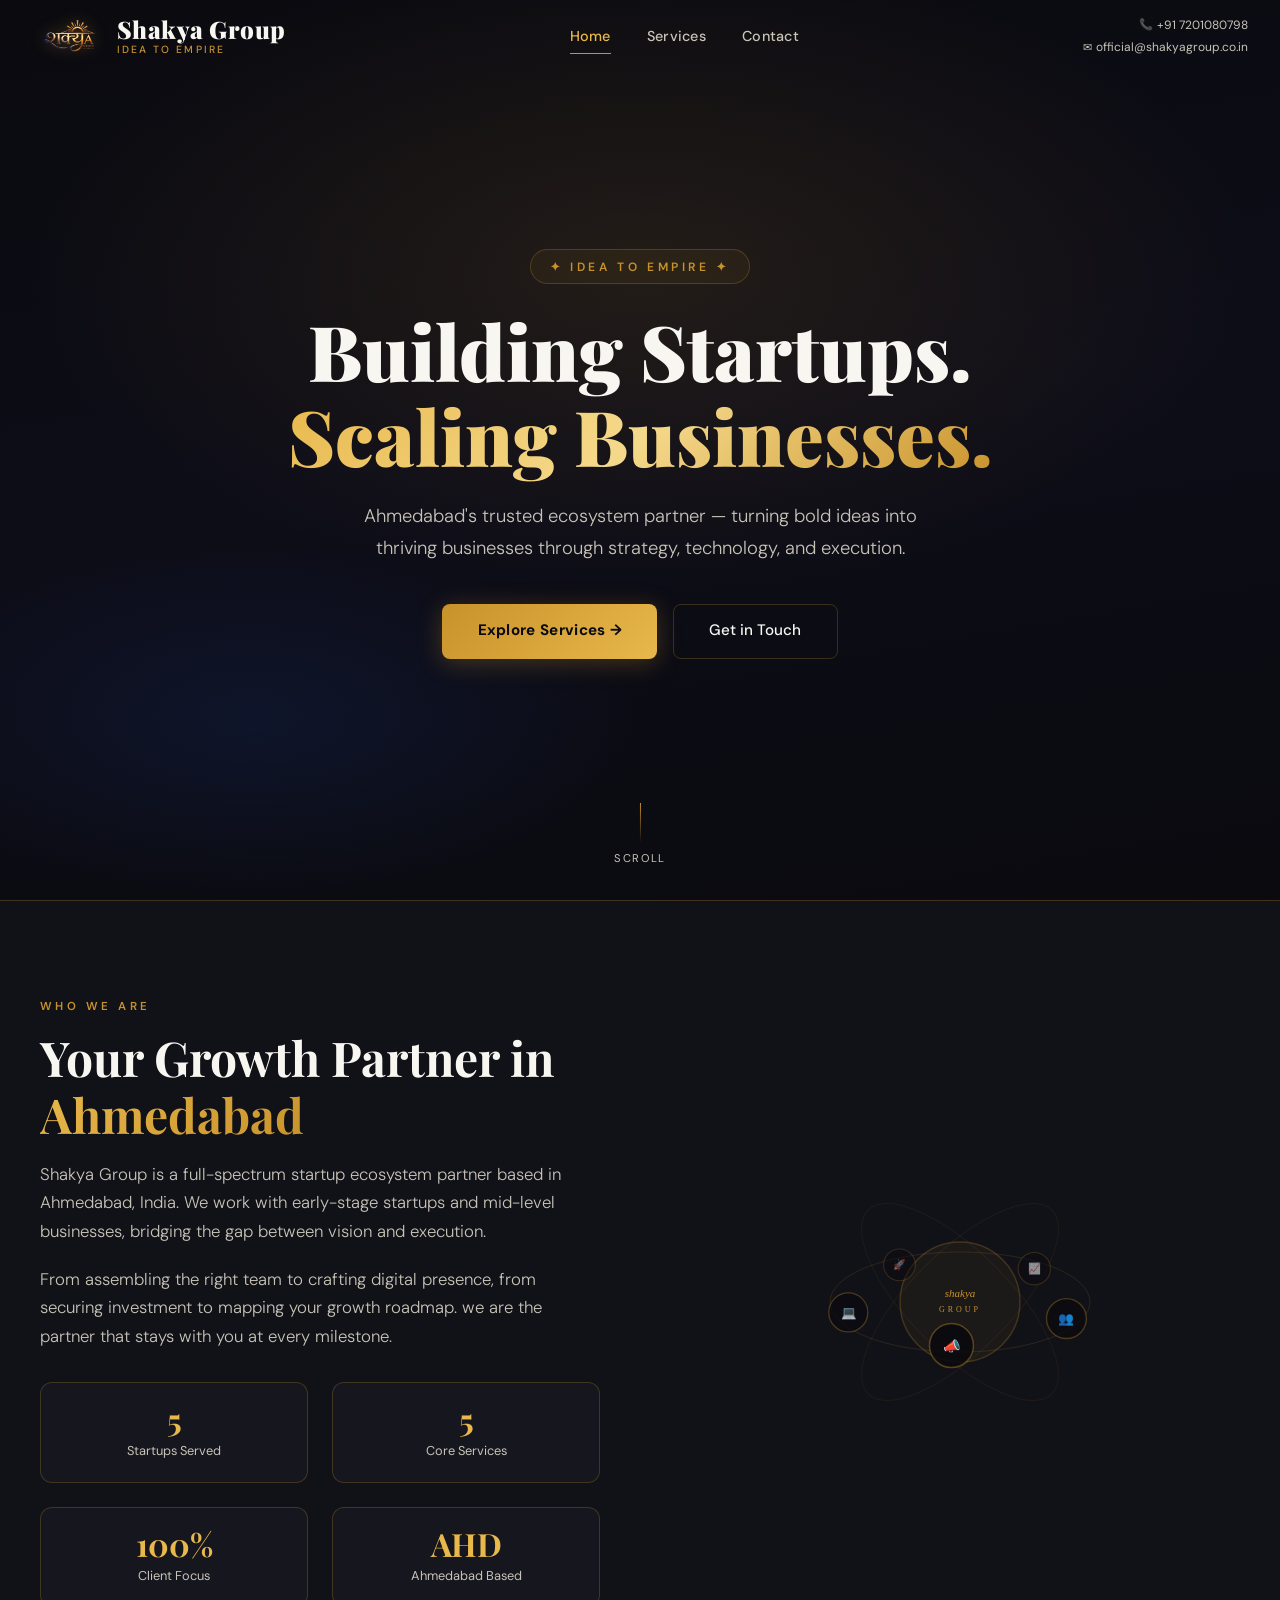
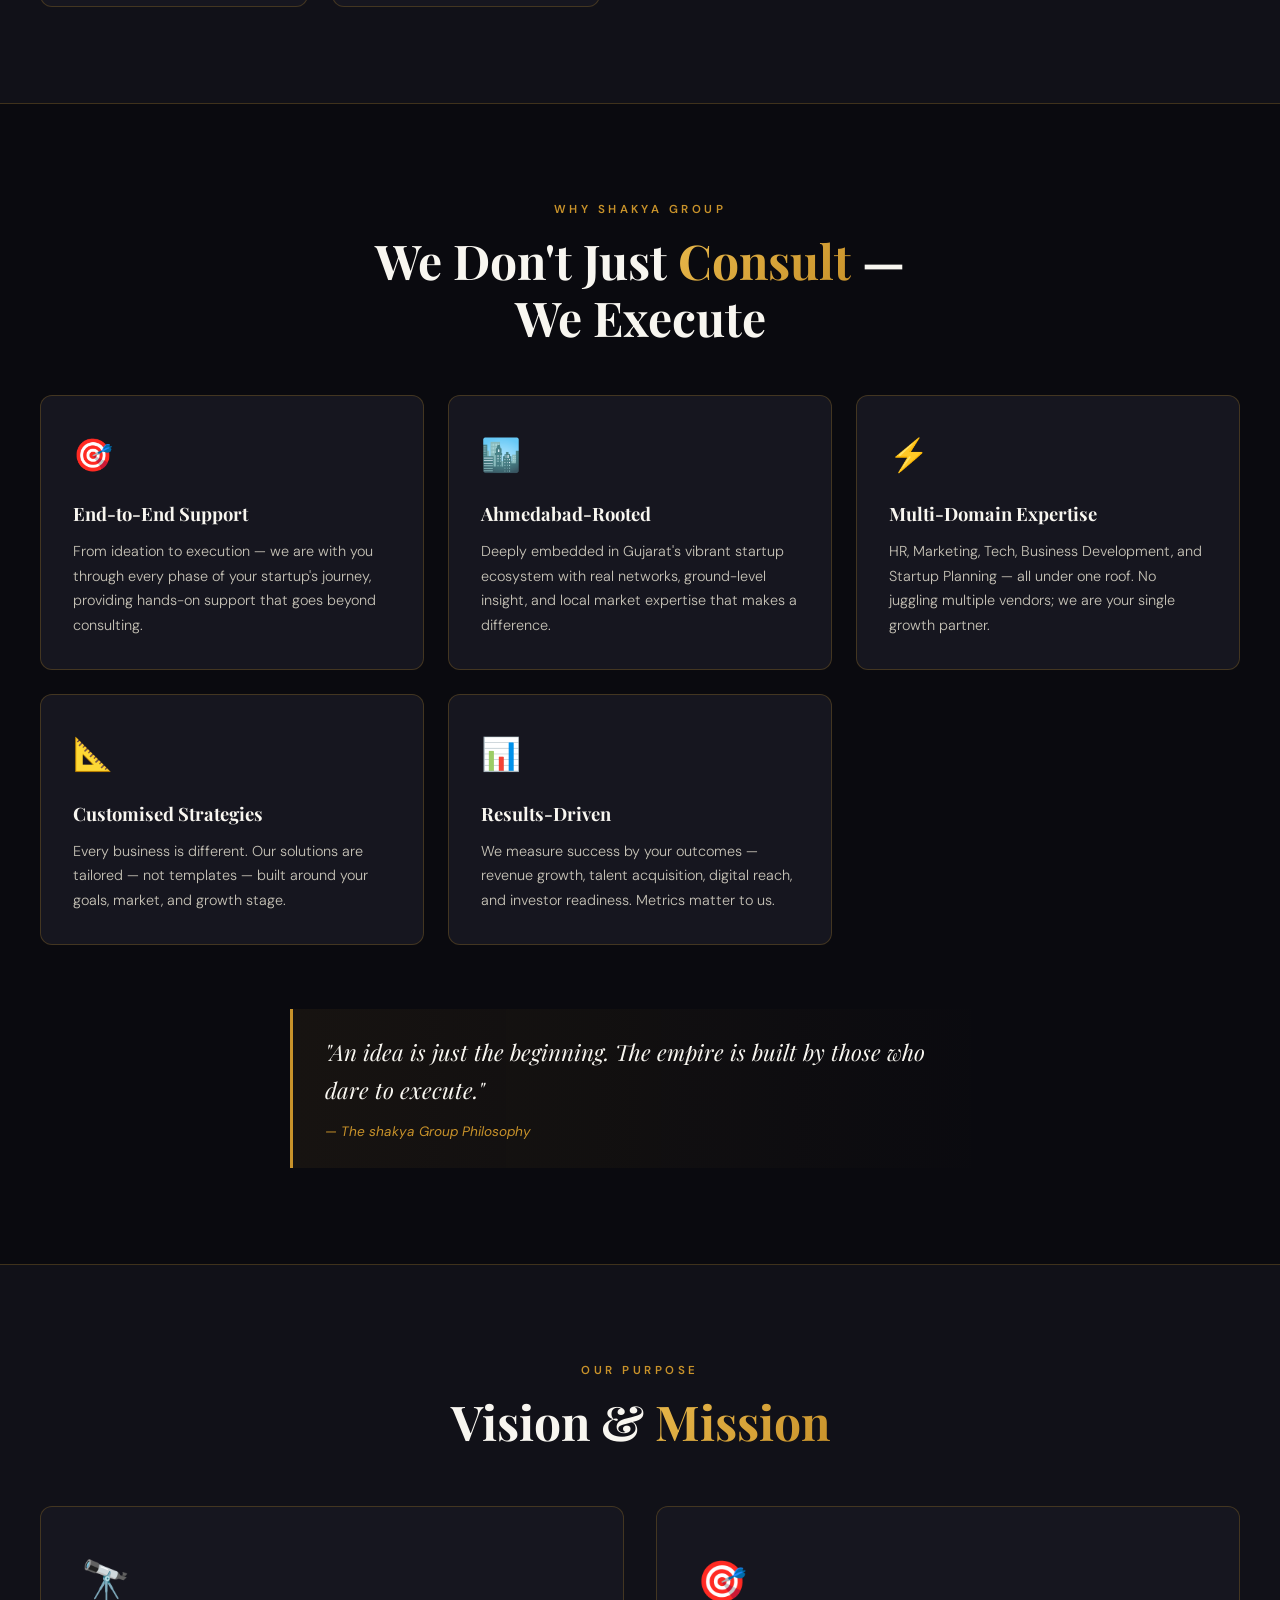
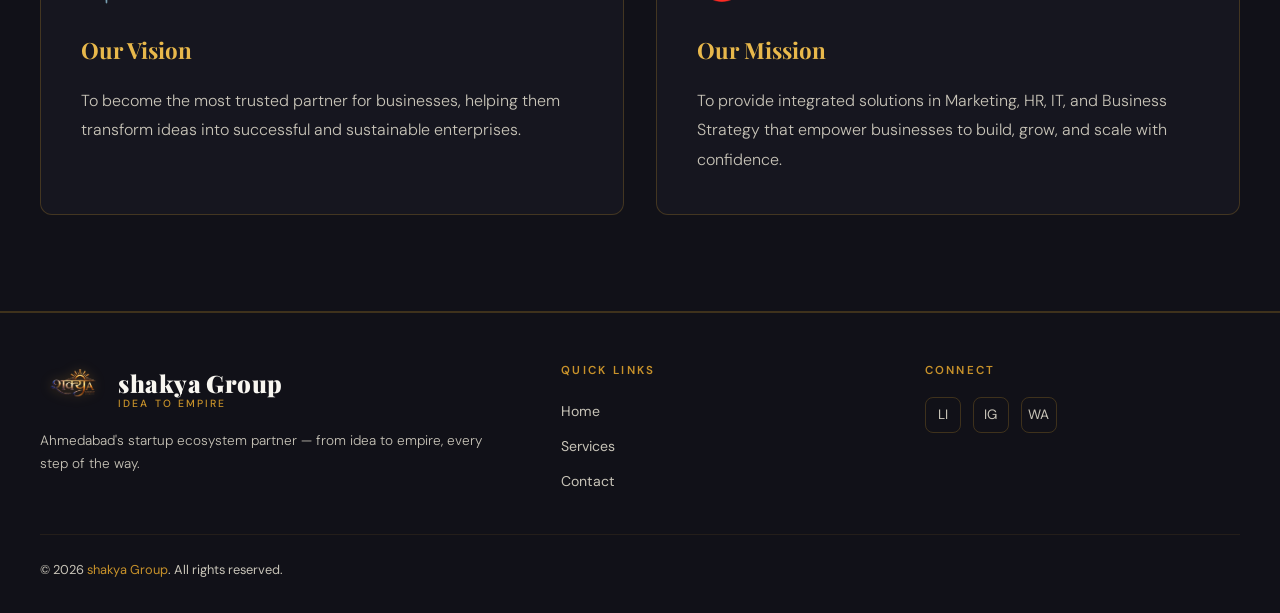
<file: index.html>
<!DOCTYPE html>
<html lang="en">
<head>
  <meta charset="UTF-8" />
  <meta name="viewport" content="width=device-width, initial-scale=1.0" />
  <title>Shakya Group — Idea to Empire</title>
  <meta name="description" content="shakya Group — Ahmedabad's startup ecosystem partner. From idea to execution with HR, Marketing, Tech, Business Development, and Startup Planning." />
  <link rel="stylesheet" href="style1.css" />
  <link rel="icon" type="image/png" href="logo.png" />
</head>
<body>

  <!-- NAVBAR -->
  <nav class="navbar">
    <div class="nav-inner">
      <a class="nav-logo" href="index.html">
      <img src="image/image3.png" alt="Shakya Group"  loading="lazy" /> 
      <div class="nav-brand-text">
    <span class="nav-brand-name">Shakya Group</span>
    <span class="nav-brand-tagline">Idea to Empire</span>
  </div> 
      </a>
      <ul class="nav-links">
        <li><a href="index.html">Home</a></li>
        <li><a href="services.html">Services</a></li>
        <li><a href="contact.html">Contact</a></li>
      </ul>
      <div class="nav-contact">
        <a href="tel:+91 7201080798"><span class="icon">📞</span> +91 7201080798</a>
        <a href="mailto:official@shakyagroup.co.in"><span class="icon">✉</span> official@shakyagroup.co.in</a>
      </div>
      <button class="hamburger" aria-label="Menu">
        <span></span><span></span><span></span>
      </button>
    </div>
  </nav>

  <!-- HERO -->
  <section class="hero">
    <div class="hero-bg"></div>
    <div class="hero-particles"></div>
    <div class="hero-content">
      <div class="hero-tagline">✦ IDEA TO EMPIRE ✦</div>
      <h1 class="hero-title">
        Building Startups.<br>
        <span class="accent">Scaling Businesses.</span>
      </h1>
      <p class="hero-sub">
        Ahmedabad's trusted ecosystem partner — turning bold ideas into thriving businesses through strategy, technology, and execution.
      </p>
      <div class="hero-cta-group">
        <a href="services.html" class="btn-primary">Explore Services →</a>
        <a href="contact.html" class="btn-outline">Get in Touch</a>
      </div>
    </div>
    <div class="hero-scroll">Scroll</div>
  </section>

  <!-- ABOUT / INTRO -->
  <section class="about-section">
    <div class="section-inner about-grid">
      <div class="about-text fade-up">
        <div class="section-label">Who We Are</div>
        <h2 class="section-title">Your Growth Partner in <span class="accent">Ahmedabad</span></h2>
        <p>Shakya Group is a full-spectrum startup ecosystem partner based in Ahmedabad, India. We work with early-stage startups and mid-level businesses, bridging the gap between vision and execution.</p>
        <p>From assembling the right team to crafting digital presence, from securing investment to mapping your growth roadmap. we are the partner that stays with you at every milestone.</p>
        <div class="about-stats">
          <div class="stat-card fade-up fade-up-delay-1">
            <div class="stat-num">5</div>
            <div class="stat-label">Startups Served</div>
          </div>
          <div class="stat-card fade-up fade-up-delay-2">
            <div class="stat-num">5</div>
            <div class="stat-label">Core Services</div>
          </div>
          <div class="stat-card fade-up fade-up-delay-3">
            <div class="stat-num">100%</div>
            <div class="stat-label">Client Focus</div>
          </div>
          <div class="stat-card fade-up fade-up-delay-4">
            <div class="stat-num">AHD</div>
            <div class="stat-label">Ahmedabad Based</div>
          </div>
        </div>
      </div>

      <!-- SVG Globe -->
      <div class="globe-wrapper fade-up fade-up-delay-2">
        <svg id="globe-svg" viewBox="0 0 320 320" width="320" height="320" xmlns="http://www.w3.org/2000/svg">
          <!-- Globe rings -->
          <ellipse cx="160" cy="160" rx="130" ry="50" fill="none" stroke="rgba(200,146,42,0.15)" stroke-width="1" />
          <ellipse cx="160" cy="160" rx="130" ry="50" fill="none" stroke="rgba(200,146,42,0.08)" stroke-width="1" transform="rotate(45 160 160)" />
          <ellipse cx="160" cy="160" rx="130" ry="50" fill="none" stroke="rgba(200,146,42,0.08)" stroke-width="1" transform="rotate(-45 160 160)" />
          <circle cx="160" cy="160" r="60" fill="rgba(200,146,42,0.06)" stroke="rgba(200,146,42,0.25)" stroke-width="1.5" />
          <!-- Center logo placeholder -->
          <text x="160" y="155" text-anchor="middle" fill="#c8922a" font-size="11" font-family="Georgia,serif" font-style="italic">shakya</text>
          <text x="160" y="170" text-anchor="middle" fill="#c8922a" font-size="8" font-family="Georgia,serif" letter-spacing="3">GROUP</text>
          <!-- Orbit icons -->
          <g class="orbit-icon">
            <circle r="22" fill="rgba(10,10,15,0.9)" stroke="rgba(200,146,42,0.4)" stroke-width="1.5" />
            <text y="5" text-anchor="middle" font-size="14">👥</text>
          </g>
          <g class="orbit-icon">
            <circle r="22" fill="rgba(10,10,15,0.9)" stroke="rgba(200,146,42,0.4)" stroke-width="1.5" />
            <text y="5" text-anchor="middle" font-size="14">📣</text>
          </g>
          <g class="orbit-icon">
            <circle r="22" fill="rgba(10,10,15,0.9)" stroke="rgba(200,146,42,0.4)" stroke-width="1.5" />
            <text y="5" text-anchor="middle" font-size="14">💻</text>
          </g>
          <g class="orbit-icon">
            <circle r="22" fill="rgba(10,10,15,0.9)" stroke="rgba(200,146,42,0.4)" stroke-width="1.5" />
            <text y="5" text-anchor="middle" font-size="14">🚀</text>
          </g>
          <g class="orbit-icon">
            <circle r="22" fill="rgba(10,10,15,0.9)" stroke="rgba(200,146,42,0.4)" stroke-width="1.5" />
            <text y="5" text-anchor="middle" font-size="14">📈</text>
          </g>
        </svg>
      </div>
    </div>
  </section>

  <!-- WHY CHOOSE US -->
  <section>
    <div class="section-inner">
      <div class="fade-up" style="text-align:center; max-width:600px; margin:0 auto 1rem;">
        <div class="section-label">Why shakya Group</div>
        <h2 class="section-title">We Don't Just <span class="accent">Consult</span> — We Execute</h2>
      </div>

      <div class="why-grid">
        <div class="why-card fade-up fade-up-delay-1">
          <div class="why-icon">🎯</div>
          <h3>End-to-End Support</h3>
          <p>From ideation to execution — we are with you through every phase of your startup's journey, providing hands-on support that goes beyond consulting.</p>
        </div>
        <div class="why-card fade-up fade-up-delay-2">
          <div class="why-icon">🏙️</div>
          <h3>Ahmedabad-Rooted</h3>
          <p>Deeply embedded in Gujarat's vibrant startup ecosystem with real networks, ground-level insight, and local market expertise that makes a difference.</p>
        </div>
        <div class="why-card fade-up fade-up-delay-3">
          <div class="why-icon">⚡</div>
          <h3>Multi-Domain Expertise</h3>
          <p>HR, Marketing, Tech, Business Development, and Startup Planning — all under one roof. No juggling multiple vendors; we are your single growth partner.</p>
        </div>
        <div class="why-card fade-up fade-up-delay-4">
          <div class="why-icon">📐</div>
          <h3>Customised Strategies</h3>
          <p>Every business is different. Our solutions are tailored — not templates — built around your goals, market, and growth stage.</p>
        </div>
        <div class="why-card fade-up fade-up-delay-5">
          <div class="why-icon">📊</div>
          <h3>Results-Driven</h3>
          <p>We measure success by your outcomes — revenue growth, talent acquisition, digital reach, and investor readiness. Metrics matter to us.</p>
        </div>
      </div>

      <div class="quote-block fade-up" style="max-width:700px; margin-top:4rem; margin-left:auto; margin-right:auto;">
        <blockquote>"An idea is just the beginning. The empire is built by those who dare to execute."</blockquote>
        <cite>— The shakya Group Philosophy</cite>
      </div>
    </div>
  </section>
<!-- VISION & MISSION -->
  <section style="padding: 6rem 1.5rem; background: var(--black-soft); border-top: 1px solid var(--border); border-bottom: 1px solid var(--border);">
    <div class="section-inner">
      <div style="text-align:center; margin-bottom:3.5rem;" class="fade-up">
        <div class="section-label">Our Purpose</div>
        <h2 class="section-title">Vision & <span class="accent">Mission</span></h2>
      </div>

      <div style="display:grid; grid-template-columns:1fr 1fr; gap:2rem;">

        <div class="why-card fade-up fade-up-delay-1" style="padding:2.5rem;">
          <div style="font-size:2.5rem; margin-bottom:1rem;">🔭</div>
          <h3 style="font-family:var(--font-display); font-size:1.4rem; color:var(--gold-light); margin-bottom:1rem;">Our Vision</h3>
          <p style="color:var(--white-dim); font-size:1rem; line-height:1.85; font-weight:300;">
            To become the most trusted partner for businesses, helping them transform ideas into successful and sustainable enterprises.
          </p>
        </div>

        <div class="why-card fade-up fade-up-delay-2" style="padding:2.5rem;">
          <div style="font-size:2.5rem; margin-bottom:1rem;">🎯</div>
          <h3 style="font-family:var(--font-display); font-size:1.4rem; color:var(--gold-light); margin-bottom:1rem;">Our Mission</h3>
          <p style="color:var(--white-dim); font-size:1rem; line-height:1.85; font-weight:300;">
            To provide integrated solutions in Marketing, HR, IT, and Business Strategy that empower businesses to build, grow, and scale with confidence.
          </p>
        </div>

      </div>
    </div>
  </section>
  <!-- FOOTER -->
  <footer>
    <div class="footer-inner">
      <div class="footer-brand">
  <div style="display:flex; align-items:center; gap:0.75rem; margin-bottom:0.75rem;">
    <img src="image/image3.png" alt="shakya Group" loading="lazy" style="height:44px; width:auto;" />
    <div class="nav-brand-text">
      <span class="nav-brand-name">shakya Group</span>
      <span class="nav-brand-tagline">Idea to Empire</span>
    </div>
  </div>
  <p>Ahmedabad's startup ecosystem partner — from idea to empire, every step of the way.</p>
</div>
      <div class="footer-col">
        <h5>Quick Links</h5>
        <ul>
          <li><a href="index.html">Home</a></li>
          <li><a href="services.html">Services</a></li>
          <li><a href="contact.html">Contact</a></li>
        </ul>
      </div>
      <div class="footer-col">
        <h5>Connect</h5>
        <div class="social-links">
          <a href="https://www.linkedin.com/company/shakya-groups" title="LinkedIn">LI</a>
          <a href="https://www.instagram.com/shakyagroup_officiall/" title="Instagram">IG</a>
          <a href="https://wa.me/7201080798" title="WhatsApp">WA</a>
        </div>
        <p style="font-size:0.82rem; color:var(--white-dim); margin-top:1rem;"></p>
      </div>
    </div>
    <div class="footer-bottom">
      <p>© 2026 <span>shakya Group</span>. All rights reserved.</p>
    
    </div>
  </footer>

  <script src="script.js"></script>
</body>
</html>
</file>
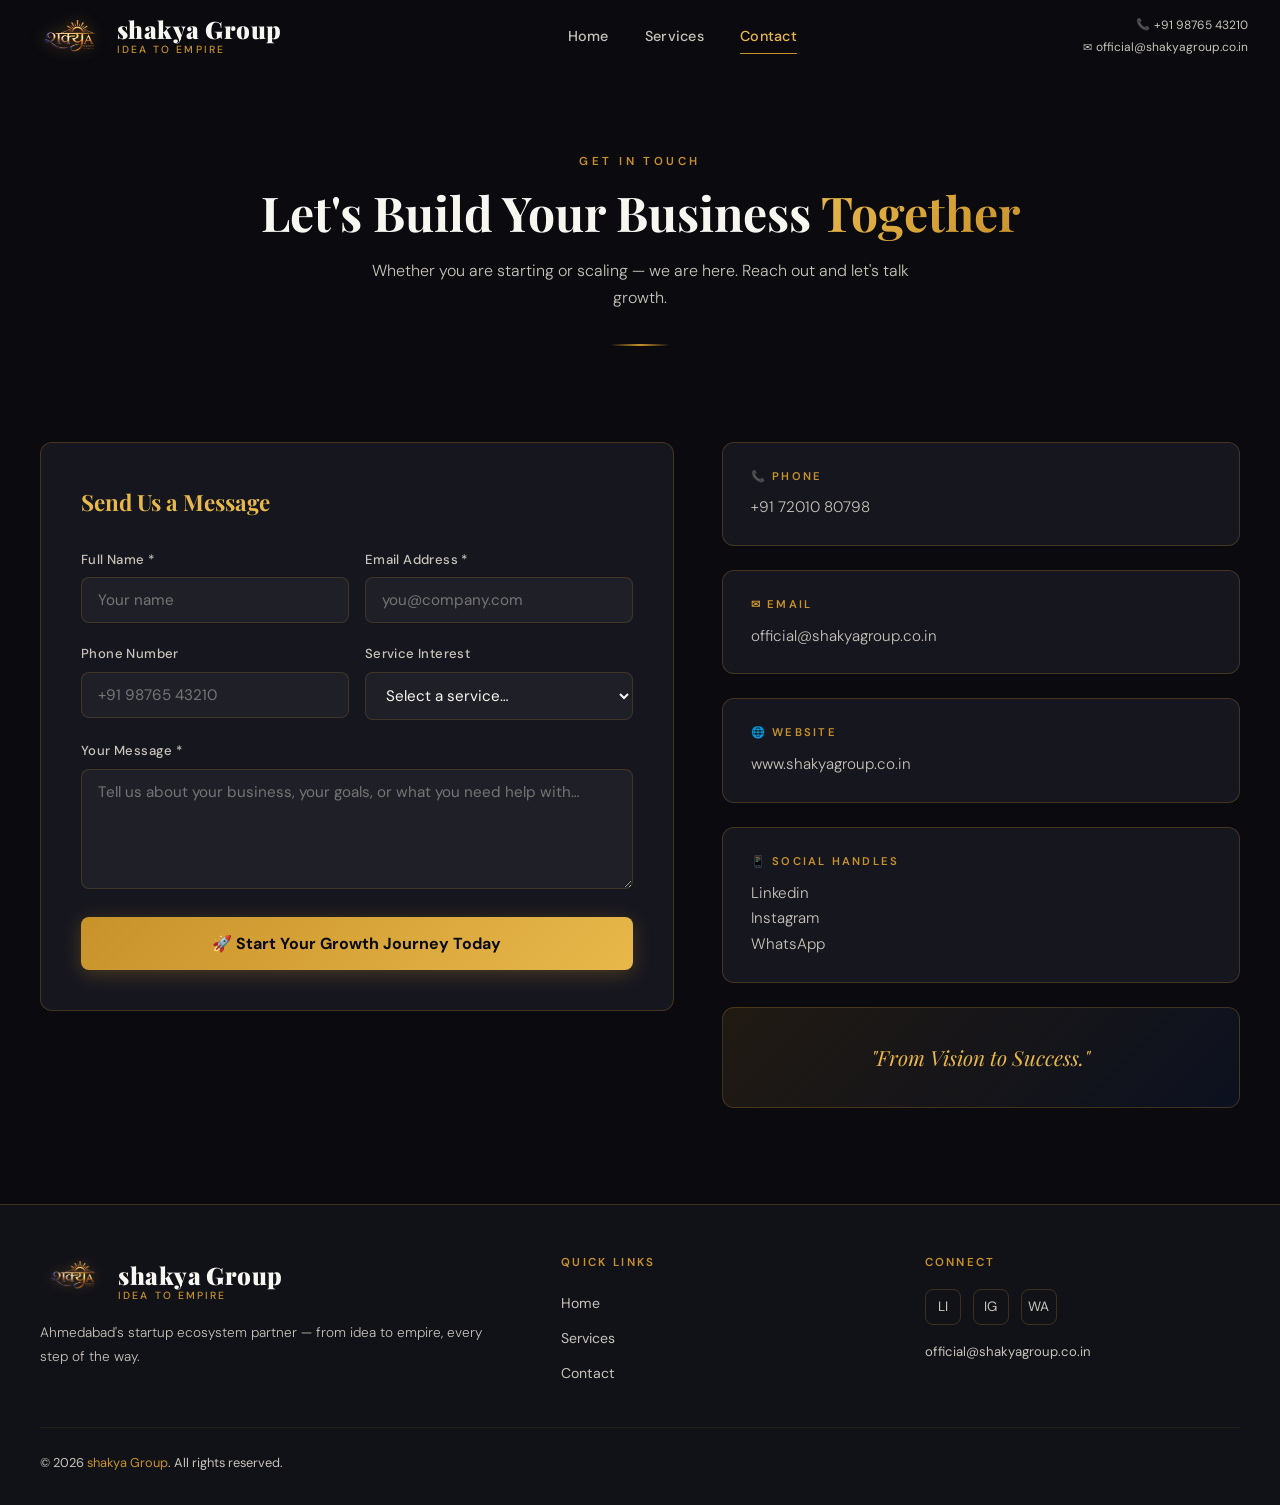
<file: contact.html>
<!DOCTYPE html>
<html lang="en">
<head>
  <meta charset="UTF-8" />
  <meta name="viewport" content="width=device-width, initial-scale=1.0" />
  <title>Contact — shakya Group</title>
  <meta name="description" content="Get in touch with shakya Group, Ahmedabad. Start your growth journey today." />
  <link rel="stylesheet" href="style.css" />
  <link rel="icon" type="image/png" href="logo.png" />
</head>
<body>

  <!-- NAVBAR -->
  <nav class="navbar">
    <div class="nav-inner">
      <a class="nav-logo" href="index.html">
      <img src="image/image3.png" alt="shakya Group"  loading="lazy" /> 
      <div class="nav-brand-text">
    <span class="nav-brand-name">shakya Group</span>
    <span class="nav-brand-tagline">Idea to Empire</span>
      </div> </a>
      <ul class="nav-links">
        <li><a href="index.html">Home</a></li>
        <li><a href="services.html">Services</a></li>
        <li><a href="contact.html">Contact</a></li>
      </ul>
      <div class="nav-contact">
        <a href="tel:+91 72010 80798"><span class="icon">📞</span> +91 98765 43210</a>
        <a href="mailto:official@shakyagroup.co.in"><span class="icon">✉</span> official@shakyagroup.co.in</a>
      </div>
      <button class="hamburger" aria-label="Menu">
        <span></span><span></span><span></span>
      </button>
    </div>
  </nav>

  <!-- PAGE HERO -->
  <div class="contact-hero section-inner">
    <div class="section-label fade-up">Get in Touch</div>
    <h1 class="section-title fade-up fade-up-delay-1">Let's Build Your Business <span class="accent">Together</span></h1>
    <p class="section-desc fade-up fade-up-delay-2" style="margin:0 auto; text-align:center;">
      Whether you are starting or scaling — we are here. Reach out and let's talk growth.
    </p>
    <div class="divider"></div>
  </div>

  <!-- CONTACT BODY -->
  <section style="padding-top:2rem;">
    <div class="section-inner contact-grid">

      <!-- LEFT: FORM -->
      <div class="form-card fade-up">
        <h2 style="font-family:var(--font-display); font-size:1.4rem; margin-bottom:1.75rem; color:var(--gold-light);">Send Us a Message</h2>

        <form name="shakya-contact" method="POST" data-netlify="true" netlify-honeypot="bot-field">
          <input type="hidden" name="form-name" value="shakya-contact" />
          <p style="display:none;"><label>Don't fill this out: <input name="bot-field" /></label></p>

          <div class="form-row">
            <div class="form-group">
              <label for="name">Full Name *</label>
              <input type="text" id="name" name="name" placeholder="Your name" required />
            </div>
            <div class="form-group">
              <label for="email">Email Address *</label>
              <input type="email" id="email" name="email" placeholder="you@company.com" required />
            </div>
          </div>

          <div class="form-row">
            <div class="form-group">
              <label for="phone">Phone Number</label>
              <input type="tel" id="phone" name="phone" placeholder="+91 98765 43210" />
            </div>
            <div class="form-group">
              <label for="service">Service Interest</label>
              <select id="service" name="service">
                <option value="">Select a service…</option>
                <option value="hr">HR Solutions</option>
                <option value="marketing">Marketing Solutions</option>
                <option value="tech">Tech Solutions (VAPT / Web)</option>
                <option value="startup">Startup Planning</option>
                <option value="bizdev">Business Development</option>
                <option value="other">Other / General Inquiry</option>
              </select>
            </div>
          </div>

          <div class="form-group">
            <label for="message">Your Message *</label>
            <textarea id="message" name="message" placeholder="Tell us about your business, your goals, or what you need help with…" required></textarea>
          </div>

          <button type="submit" class="btn-submit">🚀 Start Your Growth Journey Today</button>
        </form>
      </div>

      <!-- RIGHT: INFO -->
      <div class="contact-info-card">

        <div class="info-block fade-up fade-up-delay-1">
          <h4>📞 Phone</h4>
          <a href="tel:+919876543210">+91  72010 80798</a>
        </div>

        <div class="info-block fade-up fade-up-delay-2">
          <h4>✉ Email</h4>
          <a href="mailto:official@shakyagroup.co.in">official@shakyagroup.co.in</a>
        </div>

        <div class="info-block fade-up fade-up-delay-3">
          <h4>🌐 Website</h4>
          <a href="https://www.shakyagroup.in" target="_blank">www.shakyagroup.co.in</a>
        </div>
        <div class="info-block fade-up fade-up-delay-5">
          <h4>📱 Social Handles</h4>
           <a href="https://www.linkedin.com/company/shakya-groups" title="LinkedIn">Linkedin</a>
          <a href="https://www.instagram.com/shakyagroup_officiall/" title="Instagram">Instagram</a>
          <a href="https://wa.me/7201080798" title="WhatsApp">WhatsApp</a>
        </div>

        <div class="motto-card fade-up">
          <p>"From Vision to Success."</p>
        </div>
      </div>
    </div>
  </section>

  <!-- FOOTER -->
  <footer>
    <div class="footer-inner">
      <div class="footer-brand">
  <div style="display:flex; align-items:center; gap:0.75rem; margin-bottom:0.75rem;">
    <img src="image/image3.png" alt="shakya Group" loading="lazy" style="height:44px; width:auto;" />
    <div class="nav-brand-text">
      <span class="nav-brand-name">shakya Group</span>
      <span class="nav-brand-tagline">Idea to Empire</span>
    </div>
  </div>
  <p>Ahmedabad's startup ecosystem partner — from idea to empire, every step of the way.</p>
</div>
      <div class="footer-col">
        <h5>Quick Links</h5>
        <ul>
          <li><a href="index.html">Home</a></li>
          <li><a href="services.html">Services</a></li>
          <li><a href="contact.html">Contact</a></li>
        </ul>
      </div>
      <div class="footer-col">
        <h5>Connect</h5>
        <div class="social-links">
          <a href="https://www.linkedin.com/company/shakya-groups" title="LinkedIn">LI</a>
          <a href="https://www.instagram.com/shakyagroup_officiall/" title="Instagram">IG</a>
          <a href="https://wa.me/7201080798" title="WhatsApp">WA</a>
        </div>
        <p style="font-size:0.82rem; color:var(--white-dim); margin-top:1rem;">official@shakyagroup.co.in</p>
      </div>
    </div>
    <div class="footer-bottom">
      <p>© 2026 <span>shakya Group</span>. All rights reserved.</p>
    
    </div>
  </footer>

  <script src="script.js"></script>
</body>
</html>
</file>
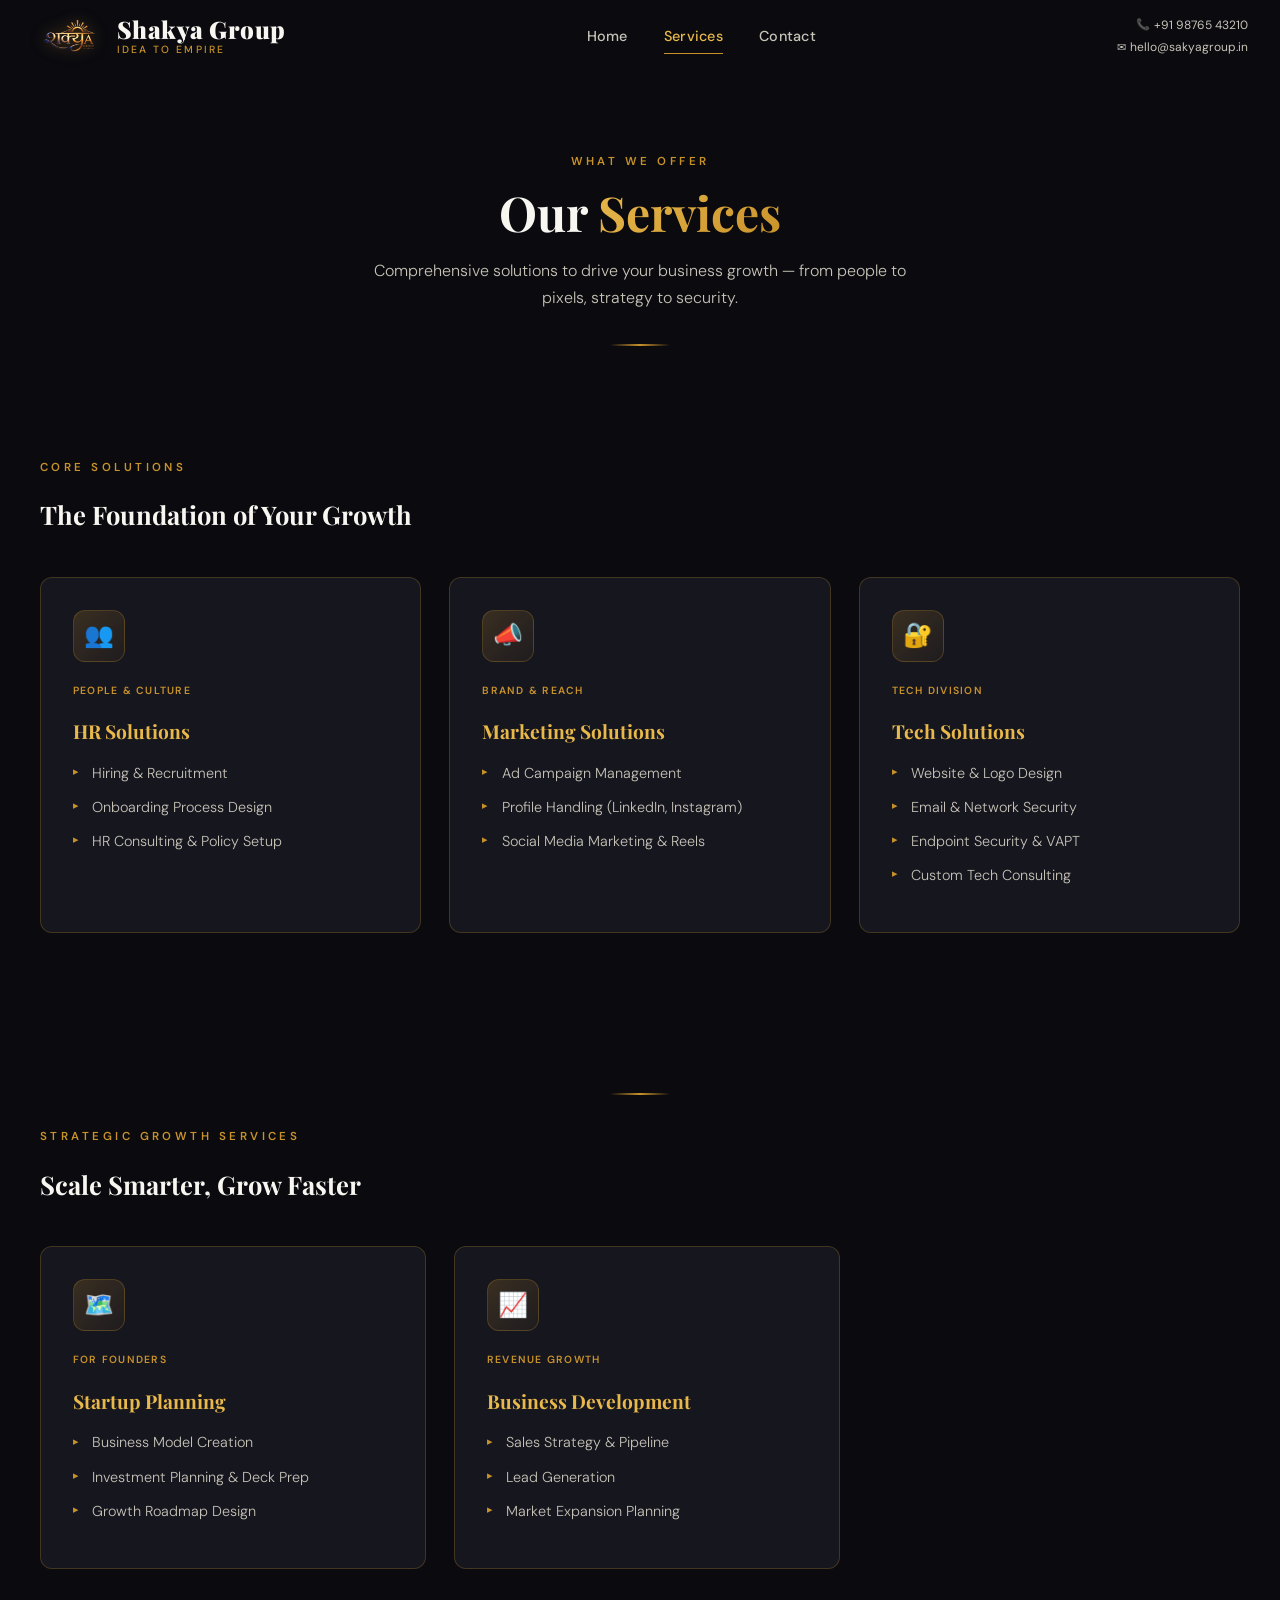
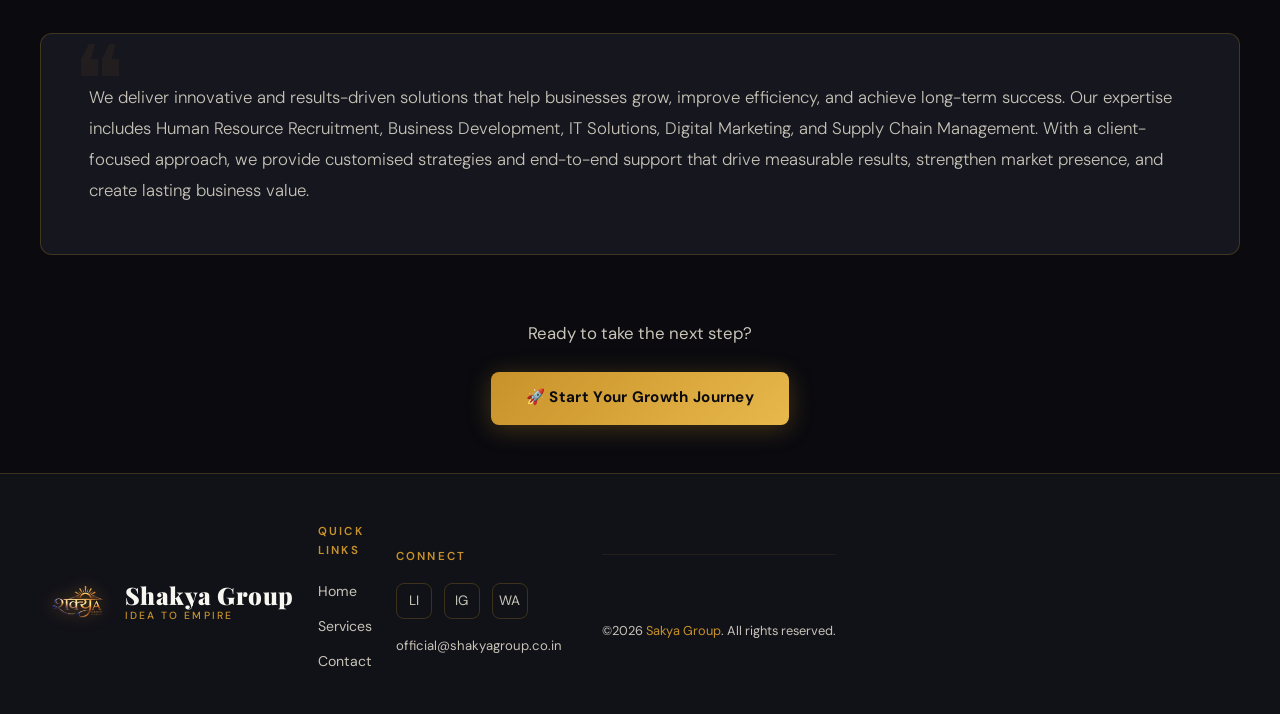
<file: services.html>
<!DOCTYPE html>
<html lang="en">
<head>
  <meta charset="UTF-8" />
  <meta name="viewport" content="width=device-width, initial-scale=1.0" />
  <title>Our Services — Sakya Group</title>
  <meta name="description" content="Comprehensive HR, Marketing, Tech, Startup Planning, and Business Development solutions by Sakya Group, Ahmedabad." />
  <link rel="stylesheet" href="style.css" />
  <link rel="icon" type="image/png" href="logo.png" />
</head>
<body>

  <!-- NAVBAR -->
  <nav class="navbar">
    <div class="nav-inner">
      <a class="nav-logo" href="index.html">
      <img src="image/image3.png" alt="Shakya Group"  loading="lazy" /> 
      <div class="nav-brand-text">
    <span class="nav-brand-name">Shakya Group</span>
    <span class="nav-brand-tagline">Idea to Empire</span>
      
  </div> </a>
      <ul class="nav-links">
        <li><a href="index.html">Home</a></li>
        <li><a href="services.html">Services</a></li>
        <li><a href="contact.html">Contact</a></li>
      </ul>
      <div class="nav-contact">
        <a href="tel:+919876543210"><span class="icon">📞</span> +91 98765 43210</a>
        <a href="mailto:hello@sakyagroup.in"><span class="icon">✉</span> hello@sakyagroup.in</a>
      </div>
      <button class="hamburger" aria-label="Menu">
        <span></span><span></span><span></span>
      </button>
    </div>
  </nav>

  <!-- PAGE HERO -->
  <div class="services-hero section-inner">
    <div class="section-label fade-up">What We Offer</div>
    <h1 class="section-title fade-up fade-up-delay-1">Our <span class="accent">Services</span></h1>
    <p class="section-desc fade-up fade-up-delay-2" style="margin:0 auto; text-align:center;">
      Comprehensive solutions to drive your business growth — from people to pixels, strategy to security.
    </p>
    <div class="divider"></div>
  </div>

  <!-- CORE SOLUTIONS -->
  <section style="padding-top:2rem;">
    <div class="section-inner">
      <span class="services-section-label fade-up">Core Solutions</span>
      <h2 class="services-section-title fade-up fade-up-delay-1">The Foundation of Your Growth</h2>

      <div class="services-grid">

        <div class="service-card fade-up fade-up-delay-1">
          <div class="service-icon">👥</div>
          <span class="badge">People & Culture</span>
          <h3>HR Solutions</h3>
          <ul>
            <li>Hiring &amp; Recruitment</li>
            <li>Onboarding Process Design</li>
            <li>HR Consulting &amp; Policy Setup</li>
          </ul>
        </div>

        <div class="service-card fade-up fade-up-delay-2">
          <div class="service-icon">📣</div>
          <span class="badge">Brand &amp; Reach</span>
          <h3>Marketing Solutions</h3>
          <ul>
            <li>Ad Campaign Management</li>
            <li>Profile Handling (LinkedIn, Instagram)</li>
            <li>Social Media Marketing &amp; Reels</li>
          </ul>
        </div>

        <div class="service-card fade-up fade-up-delay-3">
          <div class="service-icon">🔐</div>
          <span class="badge"> Tech Division</span>
          <h3>Tech Solutions</h3>
          <ul>
            <li>Website &amp; Logo Design</li>
            <li>Email &amp; Network Security</li>
            <li>Endpoint Security &amp; VAPT</li>
            <li>Custom Tech Consulting</li>
          </ul>
        </div>

      </div>
    </div>
  </section>

  <!-- STRATEGIC GROWTH SERVICES -->
  <section style="padding-top:2rem; padding-bottom:3rem;">
    <div class="section-inner">
      <div class="divider"></div>
      <span class="services-section-label fade-up">Strategic Growth Services</span>
      <h2 class="services-section-title fade-up fade-up-delay-1">Scale Smarter, Grow Faster</h2>

      <div class="services-grid" style="grid-template-columns: repeat(auto-fit, minmax(300px,1fr)); max-width:800px;">

        <div class="service-card fade-up fade-up-delay-1">
          <div class="service-icon">🗺️</div>
          <span class="badge">For Founders</span>
          <h3>Startup Planning</h3>
          <ul>
            <li>Business Model Creation</li>
            <li>Investment Planning &amp; Deck Prep</li>
            <li>Growth Roadmap Design</li>
          </ul>
        </div>

        <div class="service-card fade-up fade-up-delay-2">
          <div class="service-icon">📈</div>
          <span class="badge">Revenue Growth</span>
          <h3>Business Development</h3>
          <ul>
            <li>Sales Strategy &amp; Pipeline</li>
            <li>Lead Generation</li>
            <li>Market Expansion Planning</li>
          </ul>
        </div>

      </div>

      <!-- Description block -->
      <div class="services-desc-block fade-up" style="margin-top:4rem;">
        <p>
          We deliver innovative and results-driven solutions that help businesses grow, improve efficiency, and achieve long-term success. Our expertise includes Human Resource Recruitment, Business Development, IT Solutions, Digital Marketing, and Supply Chain Management. With a client-focused approach, we provide customised strategies and end-to-end support that drive measurable results, strengthen market presence, and create lasting business value.
        </p>
      </div>

      <!-- CTA -->
      <div class="fade-up" style="text-align:center; margin-top:4rem;">
        <p style="color:var(--white-dim); margin-bottom:1.5rem; font-size:1.05rem;">Ready to take the next step?</p>
        <a href="contact.html" class="btn-primary">🚀 Start Your Growth Journey</a>
      </div>
    </div>
  </section>

  <!-- FOOTER -->
  <footer>
    <div class="footer-inner">
      <div class="nav-inner">
      <a class="nav-logo" href="index.html">
      <img src="image/image3.png" alt="Shakya Group"  loading="lazy" /> 
      <div class="nav-brand-text">
    <span class="nav-brand-name">Shakya Group</span>
    <span class="nav-brand-tagline">Idea to Empire</span>
  </div> </a>
      <div class="footer-col">
        <h5>Quick Links</h5>
        <ul>
          <li><a href="index.html">Home</a></li>
          <li><a href="services.html">Services</a></li>
          <li><a href="contact.html">Contact</a></li>
        </ul>
      </div>
      <div class="footer-col">
        <h5>Connect</h5>
        <div class="social-links">
          <a href="https://www.linkedin.com/company/shakya-groups" title="LinkedIn">LI</a>
          <a href="https://www.instagram.com/shakyagroup_officiall/" title="Instagram">IG</a>
          <a href="https://wa.me/7201080798" title="WhatsApp">WA</a>
        </div>
        <p style="font-size:0.82rem; color:var(--white-dim); margin-top:1rem;">official@shakyagroup.co.in</p>
      </div>
    </div>
    <div class="footer-bottom">
      <p>©2026 <span>Sakya Group</span>. All rights reserved.</p>
    </div>
  </footer>

  <script src="script.js"></script>
</body>
</html>
</file>
<file: style1.css>
/* ============================================================
   shakya GROUP — Global Stylesheet
   Color Palette inspired by logo: deep black, molten gold, royal blue
   ============================================================ */

@import url('https://fonts.googleapis.com/css2?family=Playfair+Display:wght@600;700;900&family=DM+Sans:wght@300;400;500;600&display=swap');

:root {
  --gold:        #c8922a;
  --gold-light:  #e8b84b;
  --gold-pale:   #f5d98b;
  --blue-deep:   #1a2a5e;
  --blue-mid:    #2563eb;
  --black:       #0a0a0f;
  --black-soft:  #111118;
  --black-card:  #16161f;
  --white:       #f8f6f0;
  --white-dim:   #c8c4b8;
  --border:      rgba(200,146,42,0.25);
  --glow:        rgba(200,146,42,0.15);

  --font-display: 'Playfair Display', Georgia, serif;
  --font-body:    'DM Sans', sans-serif;

  --nav-h: 72px;
  --radius: 12px;
  --transition: 0.35s cubic-bezier(0.4,0,0.2,1);
}

/* ── Reset ───────────────────────────────────────────────── */
*, *::before, *::after { box-sizing: border-box; margin: 0; padding: 0; }
html { scroll-behavior: smooth; }
body {
  font-family: var(--font-body);
  background: var(--black);
  color: var(--white);
  line-height: 1.7;
  overflow-x: hidden;
}
img { max-width: 100%; display: block; }
a { text-decoration: none; color: inherit; }
ul { list-style: none; }
button { cursor: pointer; border: none; background: none; font-family: inherit; }

/* ── Scrollbar ───────────────────────────────────────────── */
::-webkit-scrollbar { width: 6px; }
::-webkit-scrollbar-track { background: var(--black); }
::-webkit-scrollbar-thumb { background: var(--gold); border-radius: 3px; }

/* ── NAVBAR ──────────────────────────────────────────────── */
.navbar {
  position: fixed;
  top: 0; left: 0; right: 0;
  z-index: 1000;
  height: var(--nav-h);
  display: flex;
  align-items: center;
  padding: 0 2rem;
  transition: background var(--transition), box-shadow var(--transition);
  background: transparent;
}
.navbar.scrolled {
  background: rgba(10,10,15,0.92);
  backdrop-filter: blur(20px);
  -webkit-backdrop-filter: blur(20px);
  box-shadow: 0 1px 0 var(--border);
}
.nav-inner {
  width: 100%;
  max-width: 1280px;
  margin: 0 auto;
  display: flex;
  align-items: center;
  justify-content: space-between;
  gap: 1.5rem;
}
.nav-brand-text {
  display: flex;
  flex-direction: column;
  justify-content: center;
  line-height: 1.2;
}
.nav-brand-name {
  font-family: var(--font-display);
  font-size: 1.50rem;
  font-weight: 900;
  color: var(--white);
  letter-spacing: 0.02em;
}
.nav-brand-tagline {
  font-size: 0.65rem;
  font-weight: 500;
  letter-spacing: 0.2em;
  text-transform: uppercase;
  color: var(--gold);
}
.nav-logo {
  display: flex;
  align-items: center;
  gap: 0.6rem;
  flex-shrink: 0;
}
.nav-logo img {
  height: 50px;
  width: auto;
  filter: drop-shadow(0 0 8px rgba(200,146,42,0.4));
}
.nav-links {
  display: flex;
  align-items: center;
  gap: 0.25rem;
}
.nav-links a {
  padding: 0.4rem 1rem;
  border-radius: 6px;
  font-weight: 500;
  font-size: 0.9rem;
  letter-spacing: 0.02em;
  color: var(--white-dim);
  transition: color var(--transition), background var(--transition);
  position: relative;
}
.nav-links a::after {
  content: '';
  position: absolute;
  bottom: -2px; left: 50%; right: 50%;
  height: 1px;
  background: var(--gold);
  transition: left var(--transition), right var(--transition);
}
.nav-links a:hover,
.nav-links a.active {
  color: var(--gold-light);
}
.nav-links a:hover::after,
.nav-links a.active::after {
  left: 1rem; right: 1rem;
}
.nav-contact {
  display: flex;
  flex-direction: column;
  align-items: flex-end;
  font-size: 0.75rem;
  gap: 2px;
  flex-shrink: 0;
}
.nav-contact a {
  color: var(--white-dim);
  transition: color var(--transition);
  display: flex;
  align-items: center;
  gap: 4px;
}
.nav-contact a:hover { color: var(--gold-light); }
.nav-contact .icon { font-size: 0.7rem; }

.hamburger {
  display: none;
  flex-direction: column;
  gap: 5px;
  padding: 4px;
}
.hamburger span {
  display: block;
  width: 24px; height: 2px;
  background: var(--gold);
  border-radius: 2px;
  transition: transform var(--transition), opacity var(--transition);
}
.hamburger.open span:nth-child(1) { transform: translateY(7px) rotate(45deg); }
.hamburger.open span:nth-child(2) { opacity: 0; }
.hamburger.open span:nth-child(3) { transform: translateY(-7px) rotate(-45deg); }

/* ── MOBILE NAV ──────────────────────────────────────────── */
@media (max-width: 768px) {
  .hamburger { display: flex; }
  .nav-contact { display: none; }
  .nav-links {
    position: fixed;
    top: var(--nav-h); left: 0; right: 0;
    flex-direction: column;
    gap: 0;
    background: rgba(10,10,15,0.97);
    backdrop-filter: blur(20px);
    padding: 1rem 0 2rem;
    transform: translateY(-120%);
    opacity: 0;
    transition: transform var(--transition), opacity var(--transition);
    pointer-events: none;
  }
  .nav-links.open {
    transform: translateY(0);
    opacity: 1;
    pointer-events: all;
  }
  .nav-links a {
    padding: 0.9rem 2rem;
    font-size: 1rem;
    border-bottom: 1px solid rgba(200,146,42,0.1);
  }
  .nav-links a::after { display: none; }
}

/* ── HERO ────────────────────────────────────────────────── */
.hero {
  position: relative;
  min-height: 100vh;
  display: flex;
  align-items: center;
  justify-content: center;
  text-align: center;
  overflow: hidden;
  padding: var(--nav-h) 1.5rem 4rem;
}
.hero-bg {
  position: absolute;
  inset: 0;
  background:
    radial-gradient(ellipse 80% 60% at 50% 30%, rgba(200,146,42,0.12) 0%, transparent 60%),
    radial-gradient(ellipse 60% 40% at 20% 80%, rgba(37,99,235,0.1) 0%, transparent 50%),
    linear-gradient(170deg, #0a0a0f 0%, #0d0d18 50%, #0a0a0f 100%);
}
.hero-particles {
  position: absolute;
  inset: 0;
  overflow: hidden;
  pointer-events: none;
}
.particle {
  position: absolute;
  width: 2px; height: 2px;
  background: var(--gold);
  border-radius: 50%;
  animation: drift linear infinite;
  opacity: 0;
}
@keyframes drift {
  0%   { transform: translateY(100vh) rotate(0deg); opacity: 0; }
  10%  { opacity: 0.6; }
  90%  { opacity: 0.3; }
  100% { transform: translateY(-10vh) rotate(720deg); opacity: 0; }
}
.hero-content {
  position: relative;
  z-index: 1;
  max-width: 860px;
}
.hero-tagline {
  display: inline-block;
  font-size: 0.75rem;
  font-weight: 600;
  letter-spacing: 0.3em;
  text-transform: uppercase;
  color: var(--gold);
  border: 1px solid var(--border);
  padding: 0.4rem 1.2rem;
  border-radius: 999px;
  margin-bottom: 1.5rem;
  background: rgba(200,146,42,0.06);
}
.hero-title {
  font-family: var(--font-display);
  font-size: clamp(2.2rem, 6vw, 4.8rem);
  font-weight: 900;
  line-height: 1.1;
  margin-bottom: 1.5rem;
  color: var(--white);
}
.hero-title .accent {
  background: linear-gradient(135deg, var(--gold-light), var(--gold-pale), var(--gold));
  -webkit-background-clip: text;
  -webkit-text-fill-color: transparent;
  background-clip: text;
}
.hero-sub {
  font-size: 1.15rem;
  color: var(--white-dim);
  max-width: 580px;
  margin: 0 auto 2.5rem;
  font-weight: 300;
}
.btn-primary {
  display: inline-flex;
  align-items: center;
  gap: 0.5rem;
  padding: 0.85rem 2.2rem;
  background: linear-gradient(135deg, var(--gold), var(--gold-light));
  color: var(--black);
  font-weight: 700;
  font-size: 0.95rem;
  border-radius: 8px;
  letter-spacing: 0.02em;
  transition: transform var(--transition), box-shadow var(--transition);
  box-shadow: 0 4px 24px rgba(200,146,42,0.3);
}
.btn-primary:hover {
  transform: translateY(-2px);
  box-shadow: 0 8px 32px rgba(200,146,42,0.45);
}
.btn-outline {
  display: inline-flex;
  align-items: center;
  gap: 0.5rem;
  padding: 0.85rem 2.2rem;
  border: 1px solid var(--border);
  color: var(--white);
  font-weight: 500;
  font-size: 0.95rem;
  border-radius: 8px;
  transition: border-color var(--transition), background var(--transition), transform var(--transition);
}
.btn-outline:hover {
  border-color: var(--gold);
  background: var(--glow);
  transform: translateY(-2px);
}
.hero-cta-group {
  display: flex;
  gap: 1rem;
  justify-content: center;
  flex-wrap: wrap;
}
.hero-scroll {
  position: absolute;
  bottom: 2rem; left: 50%;
  transform: translateX(-50%);
  display: flex;
  flex-direction: column;
  align-items: center;
  gap: 6px;
  font-size: 0.7rem;
  letter-spacing: 0.15em;
  color: var(--white-dim);
  text-transform: uppercase;
  animation: bounce 2s ease-in-out infinite;
}
.hero-scroll::before {
  content: '';
  width: 1px; height: 40px;
  background: linear-gradient(to bottom, var(--gold), transparent);
}
@keyframes bounce {
  0%,100% { transform: translateX(-50%) translateY(0); }
  50%      { transform: translateX(-50%) translateY(6px); }
}

/* ── SECTIONS ────────────────────────────────────────────── */
section { padding: 6rem 1.5rem; }
.section-inner { max-width: 1200px; margin: 0 auto; }
.section-label {
  font-size: 0.72rem;
  font-weight: 600;
  letter-spacing: 0.3em;
  text-transform: uppercase;
  color: var(--gold);
  margin-bottom: 0.75rem;
}
.section-title {
  font-family: var(--font-display);
  font-size: clamp(1.8rem, 4vw, 3rem);
  font-weight: 700;
  line-height: 1.2;
  margin-bottom: 1rem;
}
.section-title .accent {
  background: linear-gradient(135deg, var(--gold-light), var(--gold));
  -webkit-background-clip: text;
  -webkit-text-fill-color: transparent;
  background-clip: text;
}
.section-desc {
  color: var(--white-dim);
  font-size: 1rem;
  max-width: 560px;
  font-weight: 300;
}

/* ── ABOUT / INTRO ───────────────────────────────────────── */
.about-section {
  background: var(--black-soft);
  border-top: 1px solid var(--border);
  border-bottom: 1px solid var(--border);
}
.about-grid {
  display: grid;
  grid-template-columns: 1fr 1fr;
  gap: 5rem;
  align-items: center;
}
.about-text p {
  color: var(--white-dim);
  margin-bottom: 1.2rem;
  font-weight: 300;
  font-size: 1.05rem;
}
.about-stats {
  display: grid;
  grid-template-columns: 1fr 1fr;
  gap: 1.5rem;
  margin-top: 2rem;
}
.stat-card {
  background: var(--black-card);
  border: 1px solid var(--border);
  border-radius: var(--radius);
  padding: 1.25rem;
  text-align: center;
  transition: border-color var(--transition), transform var(--transition);
}
.stat-card:hover { border-color: var(--gold); transform: translateY(-3px); }
.stat-num {
  font-family: var(--font-display);
  font-size: 2rem;
  font-weight: 700;
  color: var(--gold-light);
  line-height: 1;
  margin-bottom: 0.3rem;
}
.stat-label { font-size: 0.8rem; color: var(--white-dim); }

/* Globe SVG wrapper */
.globe-wrapper {
  display: flex;
  align-items: center;
  justify-content: center;
  position: relative;
}

/* ── WHY CHOOSE US ───────────────────────────────────────── */
.why-grid {
  display: grid;
  grid-template-columns: repeat(auto-fit, minmax(300px, 1fr));
  gap: 1.5rem;
  margin-top: 3rem;
}
.why-card {
  background: var(--black-card);
  border: 1px solid var(--border);
  border-radius: var(--radius);
  padding: 2rem;
  transition: border-color var(--transition), transform var(--transition), box-shadow var(--transition);
  position: relative;
  overflow: hidden;
}
.why-card::before {
  content: '';
  position: absolute;
  top: 0; left: 0; right: 0;
  height: 2px;
  background: linear-gradient(90deg, transparent, var(--gold), transparent);
  opacity: 0;
  transition: opacity var(--transition);
}
.why-card:hover { border-color: var(--gold-light); transform: translateY(-4px); box-shadow: 0 12px 40px rgba(200,146,42,0.12); }
.why-card:hover::before { opacity: 1; }
.why-icon {
  font-size: 2rem;
  margin-bottom: 1rem;
}
.why-card h3 {
  font-family: var(--font-display);
  font-size: 1.15rem;
  margin-bottom: 0.6rem;
  color: var(--white);
}
.why-card p { font-size: 0.9rem; color: var(--white-dim); font-weight: 300; }

.quote-block {
  margin-top: 4rem;
  border-left: 3px solid var(--gold);
  padding: 1.5rem 2rem;
  background: linear-gradient(90deg, rgba(200,146,42,0.07), transparent);
  border-radius: 0 var(--radius) var(--radius) 0;
}
.quote-block blockquote {
  font-family: var(--font-display);
  font-size: 1.4rem;
  font-style: italic;
  color: var(--white);
  margin-bottom: 0.5rem;
}
.quote-block cite { font-size: 0.85rem; color: var(--gold); }

/* ── SERVICES PAGE ───────────────────────────────────────── */
.services-hero {
  padding-top: calc(var(--nav-h) + 5rem);
  padding-bottom: 3rem;
  text-align: center;
}
.services-section-label {
  font-size: 0.72rem;
  font-weight: 600;
  letter-spacing: 0.3em;
  text-transform: uppercase;
  color: var(--gold);
  display: block;
  margin-bottom: 1rem;
}
.services-section-title {
  font-family: var(--font-display);
  font-size: clamp(1.2rem, 2.5vw, 1.6rem);
  font-weight: 700;
  margin-bottom: 2.5rem;
  color: var(--white);
}
.divider {
  width: 60px;
  height: 2px;
  background: linear-gradient(90deg, transparent, var(--gold), transparent);
  margin: 2rem auto;
}
.services-grid {
  display: grid;
  grid-template-columns: repeat(auto-fit, minmax(300px, 1fr));
  gap: 1.75rem;
  margin-top: 2rem;
}
.service-card {
  background: var(--black-card);
  border: 1px solid var(--border);
  border-radius: var(--radius);
  padding: 2rem 2rem 2.5rem;
  transition: border-color var(--transition), transform var(--transition), box-shadow var(--transition);
  position: relative;
  overflow: hidden;
}
.service-card::after {
  content: '';
  position: absolute;
  inset: 0;
  border-radius: var(--radius);
  background: linear-gradient(135deg, rgba(200,146,42,0.04), transparent 60%);
  opacity: 0;
  transition: opacity var(--transition);
}
.service-card:hover { border-color: var(--gold-light); transform: translateY(-6px); box-shadow: 0 16px 48px rgba(200,146,42,0.15); }
.service-card:hover::after { opacity: 1; }
.service-icon {
  width: 52px; height: 52px;
  border-radius: 12px;
  background: linear-gradient(135deg, rgba(200,146,42,0.2), rgba(200,146,42,0.05));
  border: 1px solid var(--border);
  display: flex; align-items: center; justify-content: center;
  font-size: 1.5rem;
  margin-bottom: 1.25rem;
}
.service-card h3 {
  font-family: var(--font-display);
  font-size: 1.2rem;
  margin-bottom: 0.5rem;
  color: var(--gold-light);
}
.service-card .badge {
  font-size: 0.65rem;
  font-weight: 600;
  letter-spacing: 0.12em;
  text-transform: uppercase;
  color: var(--gold);
  margin-bottom: 1rem;
  display: block;
}
.service-card ul { padding-left: 0; }
.service-card ul li {
  font-size: 0.9rem;
  color: var(--white-dim);
  padding: 0.3rem 0;
  padding-left: 1.2rem;
  position: relative;
  font-weight: 300;
}
.service-card ul li::before {
  content: '▸';
  position: absolute;
  left: 0;
  color: var(--gold);
  font-size: 0.7rem;
  top: 0.38rem;
}

.services-desc-block {
  margin-top: 5rem;
  padding: 3rem;
  background: var(--black-card);
  border: 1px solid var(--border);
  border-radius: var(--radius);
  position: relative;
  overflow: hidden;
}
.services-desc-block::before {
  content: '❝';
  position: absolute;
  top: -0.5rem; left: 2rem;
  font-size: 6rem;
  color: var(--gold);
  opacity: 0.07;
  font-family: var(--font-display);
  line-height: 1;
}
.services-desc-block p {
  color: var(--white-dim);
  font-size: 1.05rem;
  line-height: 1.85;
  font-weight: 300;
  position: relative;
  z-index: 1;
}

/* ── CONTACT PAGE ────────────────────────────────────────── */
.contact-hero {
  padding-top: calc(var(--nav-h) + 5rem);
  padding-bottom: 2rem;
  text-align: center;
}
.contact-grid {
  display: grid;
  grid-template-columns: 1.1fr 0.9fr;
  gap: 3rem;
  align-items: start;
}
.form-card {
  background: var(--black-card);
  border: 1px solid var(--border);
  border-radius: var(--radius);
  padding: 2.5rem;
}
.form-row { display: grid; grid-template-columns: 1fr 1fr; gap: 1rem; }
.form-group { margin-bottom: 1.25rem; }
.form-group label {
  display: block;
  font-size: 0.82rem;
  font-weight: 500;
  color: var(--white-dim);
  margin-bottom: 0.4rem;
  letter-spacing: 0.03em;
}
.form-group input,
.form-group select,
.form-group textarea {
  width: 100%;
  background: rgba(255,255,255,0.04);
  border: 1px solid rgba(200,146,42,0.2);
  border-radius: 8px;
  padding: 0.75rem 1rem;
  color: var(--white);
  font-family: var(--font-body);
  font-size: 0.95rem;
  transition: border-color var(--transition), box-shadow var(--transition);
  outline: none;
}
.form-group select option { background: var(--black-card); }
.form-group input:focus,
.form-group select:focus,
.form-group textarea:focus {
  border-color: var(--gold);
  box-shadow: 0 0 0 3px rgba(200,146,42,0.1);
}
.form-group textarea { resize: vertical; min-height: 120px; }
.btn-submit {
  width: 100%;
  padding: 1rem;
  background: linear-gradient(135deg, var(--gold), var(--gold-light));
  color: var(--black);
  font-weight: 700;
  font-size: 1rem;
  border-radius: 8px;
  transition: transform var(--transition), box-shadow var(--transition);
  box-shadow: 0 4px 20px rgba(200,146,42,0.3);
  display: flex; align-items: center; justify-content: center; gap: 0.5rem;
}
.btn-submit:hover { transform: translateY(-2px); box-shadow: 0 8px 32px rgba(200,146,42,0.45); }

.contact-info-card {
  display: flex;
  flex-direction: column;
  gap: 1.5rem;
}
.info-block {
  background: var(--black-card);
  border: 1px solid var(--border);
  border-radius: var(--radius);
  padding: 1.5rem 1.75rem;
  transition: border-color var(--transition);
}
.info-block:hover { border-color: var(--gold); }
.info-block h4 {
  font-size: 0.7rem;
  font-weight: 600;
  letter-spacing: 0.2em;
  text-transform: uppercase;
  color: var(--gold);
  margin-bottom: 0.6rem;
}
.info-block p, .info-block a {
  font-size: 0.95rem;
  color: var(--white-dim);
  display: flex;
  align-items: center;
  gap: 0.5rem;
  transition: color var(--transition);
  font-weight: 300;
}
.info-block a:hover { color: var(--gold-light); }

.motto-card {
  background: linear-gradient(135deg, rgba(200,146,42,0.12), rgba(37,99,235,0.08));
  border: 1px solid var(--border);
  border-radius: var(--radius);
  padding: 2rem;
  text-align: center;
}
.motto-card p {
  font-family: var(--font-display);
  font-size: 1.3rem;
  font-style: italic;
  color: var(--gold-light);
}

.map-block {
  border: 1px solid var(--border);
  border-radius: var(--radius);
  overflow: hidden;
  height: 200px;
  background: var(--black-card);
  display: flex; align-items: center; justify-content: center;
  font-size: 0.85rem;
  color: var(--white-dim);
  flex-direction: column;
  gap: 0.5rem;
}
.map-block span { font-size: 2rem; }

/* ── FOOTER ──────────────────────────────────────────────── */
footer {
  background: var(--black-soft);
  border-top: 1px solid var(--border);
  padding: 3rem 1.5rem 2rem;
}
.footer-inner {
  max-width: 1200px;
  margin: 0 auto;
  display: grid;
  grid-template-columns: 1.5fr 1fr 1fr;
  gap: 3rem;
}
.footer-brand img { height: 44px; margin-bottom: 0.75rem; filter: drop-shadow(0 0 6px rgba(200,146,42,0.35)); }
.footer-brand p { font-size: 0.85rem; color: var(--white-dim); font-weight: 300; }
.footer-col h5 {
  font-size: 0.72rem;
  font-weight: 600;
  letter-spacing: 0.2em;
  text-transform: uppercase;
  color: var(--gold);
  margin-bottom: 1rem;
}
.footer-col ul li { margin-bottom: 0.5rem; }
.footer-col ul li a { font-size: 0.88rem; color: var(--white-dim); transition: color var(--transition); }
.footer-col ul li a:hover { color: var(--gold-light); }
.social-links { display: flex; gap: 0.75rem; flex-wrap: wrap; }
.social-links a {
  width: 36px; height: 36px;
  border: 1px solid var(--border);
  border-radius: 8px;
  display: flex; align-items: center; justify-content: center;
  font-size: 0.85rem;
  color: var(--white-dim);
  transition: border-color var(--transition), color var(--transition), background var(--transition);
}
.social-links a:hover { border-color: var(--gold); color: var(--gold); background: rgba(200,146,42,0.08); }
.footer-bottom {
  max-width: 1200px;
  margin: 2rem auto 0;
  padding-top: 1.5rem;
  border-top: 1px solid rgba(200,146,42,0.1);
  display: flex;
  justify-content: space-between;
  align-items: center;
  flex-wrap: wrap;
  gap: 0.5rem;
  font-size: 0.8rem;
  color: var(--white-dim);
}
.footer-bottom span { color: var(--gold); }

/* ── FADE-IN ANIMATIONS ──────────────────────────────────── */
.fade-up {
  opacity: 0;
  transform: translateY(30px);
  transition: opacity 0.6s ease, transform 0.6s ease;
}
.fade-up.visible {
  opacity: 1;
  transform: translateY(0);
}
.fade-up-delay-1 { transition-delay: 0.1s; }
.fade-up-delay-2 { transition-delay: 0.2s; }
.fade-up-delay-3 { transition-delay: 0.3s; }
.fade-up-delay-4 { transition-delay: 0.4s; }
.fade-up-delay-5 { transition-delay: 0.5s; }

/* ── RESPONSIVE ──────────────────────────────────────────── */

/* Tablet: 768px – 1024px */
@media (max-width: 1024px) {
  .about-grid {
    grid-template-columns: 1fr;
    gap: 3rem;
  }
  .globe-wrapper { display: none; } /* hide globe on tablet/mobile */
  .contact-grid { grid-template-columns: 1fr; }
  .footer-inner { grid-template-columns: 1fr 1fr; }
  .why-grid { grid-template-columns: repeat(auto-fit, minmax(260px, 1fr)); }
}

/* Mobile: up to 768px */
@media (max-width: 768px) {

  /* ── Layout ── */
  section { padding: 3rem 1rem; }
  .section-inner { padding: 0 0.25rem; }

  /* ── Navbar ── */
  .navbar { padding: 0 1rem; }
  .nav-logo img { height: 38px; }
  .nav-brand-name { font-size: 1.05rem; }
  .nav-brand-tagline { font-size: 0.55rem; letter-spacing: 0.15em; }

  /* ── Hero ── */
  .hero { padding: var(--nav-h) 1rem 3rem; min-height: 100svh; }
  .hero-title { font-size: clamp(1.8rem, 9vw, 2.6rem); }
  .hero-sub { font-size: 0.95rem; margin-bottom: 2rem; }
  .hero-tagline { font-size: 0.65rem; letter-spacing: 0.2em; padding: 0.35rem 0.9rem; }
  .hero-cta-group { flex-direction: column; align-items: center; gap: 0.75rem; }
  .btn-primary, .btn-outline { width: 100%; max-width: 280px; justify-content: center; }
  .hero-scroll { display: none; }

  /* ── About ── */
  .about-grid { grid-template-columns: 1fr; gap: 2rem; }
  .about-text p { font-size: 0.95rem; }
  .about-stats { grid-template-columns: 1fr 1fr; gap: 0.75rem; }
  .stat-card { padding: 1rem 0.75rem; }
  .stat-num { font-size: 1.6rem; }

  /* ── Why cards ── */
  .why-grid { grid-template-columns: 1fr; gap: 1rem; margin-top: 2rem; }
  .why-card { padding: 1.5rem; }
  .quote-block { padding: 1.25rem 1.25rem; }
  .quote-block blockquote { font-size: 1.1rem; }

  /* ── Vision / Mission grid ── */
  .vision-mission-grid { grid-template-columns: 1fr !important; gap: 1rem !important; }

  /* ── Services page ── */
  .services-hero { padding-top: calc(var(--nav-h) + 2.5rem); padding-bottom: 1rem; }
  .services-grid { grid-template-columns: 1fr; gap: 1rem; }
  .service-card { padding: 1.5rem 1.5rem 2rem; }
  .services-desc-block { padding: 1.5rem 1.25rem; margin-top: 2.5rem; }
  .services-desc-block p { font-size: 0.92rem; }

  /* ── Contact page ── */
  .contact-hero { padding-top: calc(var(--nav-h) + 2.5rem); padding-bottom: 1rem; }
  .contact-grid { grid-template-columns: 1fr; gap: 1.5rem; }
  .form-card { padding: 1.25rem; }
  .form-row { grid-template-columns: 1fr; }
  .btn-submit { font-size: 0.88rem; padding: 0.9rem; }
  .info-block { padding: 1.1rem 1.25rem; }
  .motto-card p { font-size: 1.05rem; }

  /* ── Footer ── */
  .footer-inner { grid-template-columns: 1fr; gap: 1.75rem; }
  .footer-bottom { flex-direction: column; text-align: center; gap: 0.4rem; }
  footer { padding: 2.5rem 1rem 1.5rem; }
  .footer-brand p { font-size: 0.82rem; }

  /* ── Section headings ── */
  .section-title { font-size: clamp(1.5rem, 6vw, 2rem); }
  .section-desc { font-size: 0.92rem; }
}

/* Small phones: up to 380px */
@media (max-width: 380px) {
  .nav-brand-name { font-size: 0.92rem; }
  .nav-brand-tagline { display: none; }
  .nav-logo img { height: 32px; }
  .hero-title { font-size: 1.7rem; }
  .about-stats { grid-template-columns: 1fr 1fr; }
  .stat-num { font-size: 1.4rem; }
  .form-card { padding: 1rem; }
  .service-card { padding: 1.25rem; }
}
</file>
<file: style.css>
/* ============================================================
   shakya GROUP — Global Stylesheet
   Color Palette inspired by logo: deep black, molten gold, royal blue
   ============================================================ */

@import url('https://fonts.googleapis.com/css2?family=Playfair+Display:wght@600;700;900&family=DM+Sans:wght@300;400;500;600&display=swap');

:root {
  --gold:        #c8922a;
  --gold-light:  #e8b84b;
  --gold-pale:   #f5d98b;
  --blue-deep:   #1a2a5e;
  --blue-mid:    #2563eb;
  --black:       #0a0a0f;
  --black-soft:  #111118;
  --black-card:  #16161f;
  --white:       #f8f6f0;
  --white-dim:   #c8c4b8;
  --border:      rgba(200,146,42,0.25);
  --glow:        rgba(200,146,42,0.15);

  --font-display: 'Playfair Display', Georgia, serif;
  --font-body:    'DM Sans', sans-serif;

  --nav-h: 72px;
  --radius: 12px;
  --transition: 0.35s cubic-bezier(0.4,0,0.2,1);
}

/* ── Reset ───────────────────────────────────────────────── */
*, *::before, *::after { box-sizing: border-box; margin: 0; padding: 0; }
html { scroll-behavior: smooth; }
body {
  font-family: var(--font-body);
  background: var(--black);
  color: var(--white);
  line-height: 1.7;
  overflow-x: hidden;
}
img { max-width: 100%; display: block; }
a { text-decoration: none; color: inherit; }
ul { list-style: none; }
button { cursor: pointer; border: none; background: none; font-family: inherit; }

/* ── Scrollbar ───────────────────────────────────────────── */
::-webkit-scrollbar { width: 6px; }
::-webkit-scrollbar-track { background: var(--black); }
::-webkit-scrollbar-thumb { background: var(--gold); border-radius: 3px; }

/* ── NAVBAR ──────────────────────────────────────────────── */
.navbar {
  position: fixed;
  top: 0; left: 0; right: 0;
  z-index: 1000;
  height: var(--nav-h);
  display: flex;
  align-items: center;
  padding: 0 2rem;
  transition: background var(--transition), box-shadow var(--transition);
  background: transparent;
}
.navbar.scrolled {
  background: rgba(10,10,15,0.92);
  backdrop-filter: blur(20px);
  -webkit-backdrop-filter: blur(20px);
  box-shadow: 0 1px 0 var(--border);
}
.nav-inner {
  width: 100%;
  max-width: 1280px;
  margin: 0 auto;
  display: flex;
  align-items: center;
  justify-content: space-between;
  gap: 1.5rem;
}
.nav-brand-text {
  display: flex;
  flex-direction: column;
  justify-content: center;
  line-height: 1.2;
}
.nav-brand-name {
  font-family: var(--font-display);
  font-size: 1.50rem;
  font-weight: 900;
  color: var(--white);
  letter-spacing: 0.02em;
}
.nav-brand-tagline {
  font-size: 0.65rem;
  font-weight: 500;
  letter-spacing: 0.2em;
  text-transform: uppercase;
  color: var(--gold);
}
.nav-logo {
  display: flex;
  align-items: center;
  gap: 0.6rem;
  flex-shrink: 0;
}
.nav-logo img {
  height: 50px;
  width: auto;
  filter: drop-shadow(0 0 8px rgba(200,146,42,0.4));
}
.nav-links {
  display: flex;
  align-items: center;
  gap: 0.25rem;
}
.nav-links a {
  padding: 0.4rem 1rem;
  border-radius: 6px;
  font-weight: 500;
  font-size: 0.9rem;
  letter-spacing: 0.02em;
  color: var(--white-dim);
  transition: color var(--transition), background var(--transition);
  position: relative;
}
.nav-links a::after {
  content: '';
  position: absolute;
  bottom: -2px; left: 50%; right: 50%;
  height: 1px;
  background: var(--gold);
  transition: left var(--transition), right var(--transition);
}
.nav-links a:hover,
.nav-links a.active {
  color: var(--gold-light);
}
.nav-links a:hover::after,
.nav-links a.active::after {
  left: 1rem; right: 1rem;
}
.nav-contact {
  display: flex;
  flex-direction: column;
  align-items: flex-end;
  font-size: 0.75rem;
  gap: 2px;
  flex-shrink: 0;
}
.nav-contact a {
  color: var(--white-dim);
  transition: color var(--transition);
  display: flex;
  align-items: center;
  gap: 4px;
}
.nav-contact a:hover { color: var(--gold-light); }
.nav-contact .icon { font-size: 0.7rem; }

.hamburger {
  display: none;
  flex-direction: column;
  gap: 5px;
  padding: 4px;
}
.hamburger span {
  display: block;
  width: 24px; height: 2px;
  background: var(--gold);
  border-radius: 2px;
  transition: transform var(--transition), opacity var(--transition);
}
.hamburger.open span:nth-child(1) { transform: translateY(7px) rotate(45deg); }
.hamburger.open span:nth-child(2) { opacity: 0; }
.hamburger.open span:nth-child(3) { transform: translateY(-7px) rotate(-45deg); }

/* ── MOBILE NAV ──────────────────────────────────────────── */
@media (max-width: 768px) {
  .hamburger { display: flex; }
  .nav-contact { display: none; }
  .nav-links {
    position: fixed;
    top: var(--nav-h); left: 0; right: 0;
    flex-direction: column;
    gap: 0;
    background: rgba(10,10,15,0.97);
    backdrop-filter: blur(20px);
    padding: 1rem 0 2rem;
    transform: translateY(-120%);
    opacity: 0;
    transition: transform var(--transition), opacity var(--transition);
    pointer-events: none;
  }
  .nav-links.open {
    transform: translateY(0);
    opacity: 1;
    pointer-events: all;
  }
  .nav-links a {
    padding: 0.9rem 2rem;
    font-size: 1rem;
    border-bottom: 1px solid rgba(200,146,42,0.1);
  }
  .nav-links a::after { display: none; }
}

/* ── HERO ────────────────────────────────────────────────── */
.hero {
  position: relative;
  min-height: 100vh;
  display: flex;
  align-items: center;
  justify-content: center;
  text-align: center;
  overflow: hidden;
  padding: var(--nav-h) 1.5rem 4rem;
}
.hero-bg {
  position: absolute;
  inset: 0;
  background:
    radial-gradient(ellipse 80% 60% at 50% 30%, rgba(200,146,42,0.12) 0%, transparent 60%),
    radial-gradient(ellipse 60% 40% at 20% 80%, rgba(37,99,235,0.1) 0%, transparent 50%),
    linear-gradient(170deg, #0a0a0f 0%, #0d0d18 50%, #0a0a0f 100%);
}
.hero-particles {
  position: absolute;
  inset: 0;
  overflow: hidden;
  pointer-events: none;
}
.particle {
  position: absolute;
  width: 2px; height: 2px;
  background: var(--gold);
  border-radius: 50%;
  animation: drift linear infinite;
  opacity: 0;
}
@keyframes drift {
  0%   { transform: translateY(100vh) rotate(0deg); opacity: 0; }
  10%  { opacity: 0.6; }
  90%  { opacity: 0.3; }
  100% { transform: translateY(-10vh) rotate(720deg); opacity: 0; }
}
.hero-content {
  position: relative;
  z-index: 1;
  max-width: 860px;
}
.hero-tagline {
  display: inline-block;
  font-size: 0.75rem;
  font-weight: 600;
  letter-spacing: 0.3em;
  text-transform: uppercase;
  color: var(--gold);
  border: 1px solid var(--border);
  padding: 0.4rem 1.2rem;
  border-radius: 999px;
  margin-bottom: 1.5rem;
  background: rgba(200,146,42,0.06);
}
.hero-title {
  font-family: var(--font-display);
  font-size: clamp(2.2rem, 6vw, 4.8rem);
  font-weight: 900;
  line-height: 1.1;
  margin-bottom: 1.5rem;
  color: var(--white);
}
.hero-title .accent {
  background: linear-gradient(135deg, var(--gold-light), var(--gold-pale), var(--gold));
  -webkit-background-clip: text;
  -webkit-text-fill-color: transparent;
  background-clip: text;
}
.hero-sub {
  font-size: 1.15rem;
  color: var(--white-dim);
  max-width: 580px;
  margin: 0 auto 2.5rem;
  font-weight: 300;
}
.btn-primary {
  display: inline-flex;
  align-items: center;
  gap: 0.5rem;
  padding: 0.85rem 2.2rem;
  background: linear-gradient(135deg, var(--gold), var(--gold-light));
  color: var(--black);
  font-weight: 700;
  font-size: 0.95rem;
  border-radius: 8px;
  letter-spacing: 0.02em;
  transition: transform var(--transition), box-shadow var(--transition);
  box-shadow: 0 4px 24px rgba(200,146,42,0.3);
}
.btn-primary:hover {
  transform: translateY(-2px);
  box-shadow: 0 8px 32px rgba(200,146,42,0.45);
}
.btn-outline {
  display: inline-flex;
  align-items: center;
  gap: 0.5rem;
  padding: 0.85rem 2.2rem;
  border: 1px solid var(--border);
  color: var(--white);
  font-weight: 500;
  font-size: 0.95rem;
  border-radius: 8px;
  transition: border-color var(--transition), background var(--transition), transform var(--transition);
}
.btn-outline:hover {
  border-color: var(--gold);
  background: var(--glow);
  transform: translateY(-2px);
}
.hero-cta-group {
  display: flex;
  gap: 1rem;
  justify-content: center;
  flex-wrap: wrap;
}
.hero-scroll {
  position: absolute;
  bottom: 2rem; left: 50%;
  transform: translateX(-50%);
  display: flex;
  flex-direction: column;
  align-items: center;
  gap: 6px;
  font-size: 0.7rem;
  letter-spacing: 0.15em;
  color: var(--white-dim);
  text-transform: uppercase;
  animation: bounce 2s ease-in-out infinite;
}
.hero-scroll::before {
  content: '';
  width: 1px; height: 40px;
  background: linear-gradient(to bottom, var(--gold), transparent);
}
@keyframes bounce {
  0%,100% { transform: translateX(-50%) translateY(0); }
  50%      { transform: translateX(-50%) translateY(6px); }
}

/* ── SECTIONS ────────────────────────────────────────────── */
section { padding: 6rem 1.5rem; }
.section-inner { max-width: 1200px; margin: 0 auto; }
.section-label {
  font-size: 0.72rem;
  font-weight: 600;
  letter-spacing: 0.3em;
  text-transform: uppercase;
  color: var(--gold);
  margin-bottom: 0.75rem;
}
.section-title {
  font-family: var(--font-display);
  font-size: clamp(1.8rem, 4vw, 3rem);
  font-weight: 700;
  line-height: 1.2;
  margin-bottom: 1rem;
}
.section-title .accent {
  background: linear-gradient(135deg, var(--gold-light), var(--gold));
  -webkit-background-clip: text;
  -webkit-text-fill-color: transparent;
  background-clip: text;
}
.section-desc {
  color: var(--white-dim);
  font-size: 1rem;
  max-width: 560px;
  font-weight: 300;
}

/* ── ABOUT / INTRO ───────────────────────────────────────── */
.about-section {
  background: var(--black-soft);
  border-top: 1px solid var(--border);
  border-bottom: 1px solid var(--border);
}
.about-grid {
  display: grid;
  grid-template-columns: 1fr 1fr;
  gap: 5rem;
  align-items: center;
}
.about-text p {
  color: var(--white-dim);
  margin-bottom: 1.2rem;
  font-weight: 300;
  font-size: 1.05rem;
}
.about-stats {
  display: grid;
  grid-template-columns: 1fr 1fr;
  gap: 1.5rem;
  margin-top: 2rem;
}
.stat-card {
  background: var(--black-card);
  border: 1px solid var(--border);
  border-radius: var(--radius);
  padding: 1.25rem;
  text-align: center;
  transition: border-color var(--transition), transform var(--transition);
}
.stat-card:hover { border-color: var(--gold); transform: translateY(-3px); }
.stat-num {
  font-family: var(--font-display);
  font-size: 2rem;
  font-weight: 700;
  color: var(--gold-light);
  line-height: 1;
  margin-bottom: 0.3rem;
}
.stat-label { font-size: 0.8rem; color: var(--white-dim); }

/* Globe SVG wrapper */
.globe-wrapper {
  display: flex;
  align-items: center;
  justify-content: center;
  position: relative;
}

/* ── WHY CHOOSE US ───────────────────────────────────────── */
.why-grid {
  display: grid;
  grid-template-columns: repeat(auto-fit, minmax(300px, 1fr));
  gap: 1.5rem;
  margin-top: 3rem;
}
.why-card {
  background: var(--black-card);
  border: 1px solid var(--border);
  border-radius: var(--radius);
  padding: 2rem;
  transition: border-color var(--transition), transform var(--transition), box-shadow var(--transition);
  position: relative;
  overflow: hidden;
}
.why-card::before {
  content: '';
  position: absolute;
  top: 0; left: 0; right: 0;
  height: 2px;
  background: linear-gradient(90deg, transparent, var(--gold), transparent);
  opacity: 0;
  transition: opacity var(--transition);
}
.why-card:hover { border-color: var(--gold-light); transform: translateY(-4px); box-shadow: 0 12px 40px rgba(200,146,42,0.12); }
.why-card:hover::before { opacity: 1; }
.why-icon {
  font-size: 2rem;
  margin-bottom: 1rem;
}
.why-card h3 {
  font-family: var(--font-display);
  font-size: 1.15rem;
  margin-bottom: 0.6rem;
  color: var(--white);
}
.why-card p { font-size: 0.9rem; color: var(--white-dim); font-weight: 300; }

.quote-block {
  margin-top: 4rem;
  border-left: 3px solid var(--gold);
  padding: 1.5rem 2rem;
  background: linear-gradient(90deg, rgba(200,146,42,0.07), transparent);
  border-radius: 0 var(--radius) var(--radius) 0;
}
.quote-block blockquote {
  font-family: var(--font-display);
  font-size: 1.4rem;
  font-style: italic;
  color: var(--white);
  margin-bottom: 0.5rem;
}
.quote-block cite { font-size: 0.85rem; color: var(--gold); }

/* ── SERVICES PAGE ───────────────────────────────────────── */
.services-hero {
  padding-top: calc(var(--nav-h) + 5rem);
  padding-bottom: 3rem;
  text-align: center;
}
.services-section-label {
  font-size: 0.72rem;
  font-weight: 600;
  letter-spacing: 0.3em;
  text-transform: uppercase;
  color: var(--gold);
  display: block;
  margin-bottom: 1rem;
}
.services-section-title {
  font-family: var(--font-display);
  font-size: clamp(1.2rem, 2.5vw, 1.6rem);
  font-weight: 700;
  margin-bottom: 2.5rem;
  color: var(--white);
}
.divider {
  width: 60px;
  height: 2px;
  background: linear-gradient(90deg, transparent, var(--gold), transparent);
  margin: 2rem auto;
}
.services-grid {
  display: grid;
  grid-template-columns: repeat(auto-fit, minmax(300px, 1fr));
  gap: 1.75rem;
  margin-top: 2rem;
}
.service-card {
  background: var(--black-card);
  border: 1px solid var(--border);
  border-radius: var(--radius);
  padding: 2rem 2rem 2.5rem;
  transition: border-color var(--transition), transform var(--transition), box-shadow var(--transition);
  position: relative;
  overflow: hidden;
}
.service-card::after {
  content: '';
  position: absolute;
  inset: 0;
  border-radius: var(--radius);
  background: linear-gradient(135deg, rgba(200,146,42,0.04), transparent 60%);
  opacity: 0;
  transition: opacity var(--transition);
}
.service-card:hover { border-color: var(--gold-light); transform: translateY(-6px); box-shadow: 0 16px 48px rgba(200,146,42,0.15); }
.service-card:hover::after { opacity: 1; }
.service-icon {
  width: 52px; height: 52px;
  border-radius: 12px;
  background: linear-gradient(135deg, rgba(200,146,42,0.2), rgba(200,146,42,0.05));
  border: 1px solid var(--border);
  display: flex; align-items: center; justify-content: center;
  font-size: 1.5rem;
  margin-bottom: 1.25rem;
}
.service-card h3 {
  font-family: var(--font-display);
  font-size: 1.2rem;
  margin-bottom: 0.5rem;
  color: var(--gold-light);
}
.service-card .badge {
  font-size: 0.65rem;
  font-weight: 600;
  letter-spacing: 0.12em;
  text-transform: uppercase;
  color: var(--gold);
  margin-bottom: 1rem;
  display: block;
}
.service-card ul { padding-left: 0; }
.service-card ul li {
  font-size: 0.9rem;
  color: var(--white-dim);
  padding: 0.3rem 0;
  padding-left: 1.2rem;
  position: relative;
  font-weight: 300;
}
.service-card ul li::before {
  content: '▸';
  position: absolute;
  left: 0;
  color: var(--gold);
  font-size: 0.7rem;
  top: 0.38rem;
}

.services-desc-block {
  margin-top: 5rem;
  padding: 3rem;
  background: var(--black-card);
  border: 1px solid var(--border);
  border-radius: var(--radius);
  position: relative;
  overflow: hidden;
}
.services-desc-block::before {
  content: '❝';
  position: absolute;
  top: -0.5rem; left: 2rem;
  font-size: 6rem;
  color: var(--gold);
  opacity: 0.07;
  font-family: var(--font-display);
  line-height: 1;
}
.services-desc-block p {
  color: var(--white-dim);
  font-size: 1.05rem;
  line-height: 1.85;
  font-weight: 300;
  position: relative;
  z-index: 1;
}

/* ── CONTACT PAGE ────────────────────────────────────────── */
.contact-hero {
  padding-top: calc(var(--nav-h) + 5rem);
  padding-bottom: 2rem;
  text-align: center;
}
.contact-grid {
  display: grid;
  grid-template-columns: 1.1fr 0.9fr;
  gap: 3rem;
  align-items: start;
}
.form-card {
  background: var(--black-card);
  border: 1px solid var(--border);
  border-radius: var(--radius);
  padding: 2.5rem;
}
.form-row { display: grid; grid-template-columns: 1fr 1fr; gap: 1rem; }
.form-group { margin-bottom: 1.25rem; }
.form-group label {
  display: block;
  font-size: 0.82rem;
  font-weight: 500;
  color: var(--white-dim);
  margin-bottom: 0.4rem;
  letter-spacing: 0.03em;
}
.form-group input,
.form-group select,
.form-group textarea {
  width: 100%;
  background: rgba(255,255,255,0.04);
  border: 1px solid rgba(200,146,42,0.2);
  border-radius: 8px;
  padding: 0.75rem 1rem;
  color: var(--white);
  font-family: var(--font-body);
  font-size: 0.95rem;
  transition: border-color var(--transition), box-shadow var(--transition);
  outline: none;
}
.form-group select option { background: var(--black-card); }
.form-group input:focus,
.form-group select:focus,
.form-group textarea:focus {
  border-color: var(--gold);
  box-shadow: 0 0 0 3px rgba(200,146,42,0.1);
}
.form-group textarea { resize: vertical; min-height: 120px; }
.btn-submit {
  width: 100%;
  padding: 1rem;
  background: linear-gradient(135deg, var(--gold), var(--gold-light));
  color: var(--black);
  font-weight: 700;
  font-size: 1rem;
  border-radius: 8px;
  transition: transform var(--transition), box-shadow var(--transition);
  box-shadow: 0 4px 20px rgba(200,146,42,0.3);
  display: flex; align-items: center; justify-content: center; gap: 0.5rem;
}
.btn-submit:hover { transform: translateY(-2px); box-shadow: 0 8px 32px rgba(200,146,42,0.45); }

.contact-info-card {
  display: flex;
  flex-direction: column;
  gap: 1.5rem;
}
.info-block {
  background: var(--black-card);
  border: 1px solid var(--border);
  border-radius: var(--radius);
  padding: 1.5rem 1.75rem;
  transition: border-color var(--transition);
}
.info-block:hover { border-color: var(--gold); }
.info-block h4 {
  font-size: 0.7rem;
  font-weight: 600;
  letter-spacing: 0.2em;
  text-transform: uppercase;
  color: var(--gold);
  margin-bottom: 0.6rem;
}
.info-block p, .info-block a {
  font-size: 0.95rem;
  color: var(--white-dim);
  display: flex;
  align-items: center;
  gap: 0.5rem;
  transition: color var(--transition);
  font-weight: 300;
}
.info-block a:hover { color: var(--gold-light); }

.motto-card {
  background: linear-gradient(135deg, rgba(200,146,42,0.12), rgba(37,99,235,0.08));
  border: 1px solid var(--border);
  border-radius: var(--radius);
  padding: 2rem;
  text-align: center;
}
.motto-card p {
  font-family: var(--font-display);
  font-size: 1.3rem;
  font-style: italic;
  color: var(--gold-light);
}

.map-block {
  border: 1px solid var(--border);
  border-radius: var(--radius);
  overflow: hidden;
  height: 200px;
  background: var(--black-card);
  display: flex; align-items: center; justify-content: center;
  font-size: 0.85rem;
  color: var(--white-dim);
  flex-direction: column;
  gap: 0.5rem;
}
.map-block span { font-size: 2rem; }

/* ── FOOTER ──────────────────────────────────────────────── */
footer {
  background: var(--black-soft);
  border-top: 1px solid var(--border);
  padding: 3rem 1.5rem 2rem;
}
.footer-inner {
  max-width: 1200px;
  margin: 0 auto;
  display: grid;
  grid-template-columns: 1.5fr 1fr 1fr;
  gap: 3rem;
}
.footer-brand img { height: 44px; margin-bottom: 0.75rem; filter: drop-shadow(0 0 6px rgba(200,146,42,0.35)); }
.footer-brand p { font-size: 0.85rem; color: var(--white-dim); font-weight: 300; }
.footer-col h5 {
  font-size: 0.72rem;
  font-weight: 600;
  letter-spacing: 0.2em;
  text-transform: uppercase;
  color: var(--gold);
  margin-bottom: 1rem;
}
.footer-col ul li { margin-bottom: 0.5rem; }
.footer-col ul li a { font-size: 0.88rem; color: var(--white-dim); transition: color var(--transition); }
.footer-col ul li a:hover { color: var(--gold-light); }
.social-links { display: flex; gap: 0.75rem; flex-wrap: wrap; }
.social-links a {
  width: 36px; height: 36px;
  border: 1px solid var(--border);
  border-radius: 8px;
  display: flex; align-items: center; justify-content: center;
  font-size: 0.85rem;
  color: var(--white-dim);
  transition: border-color var(--transition), color var(--transition), background var(--transition);
}
.social-links a:hover { border-color: var(--gold); color: var(--gold); background: rgba(200,146,42,0.08); }
.footer-bottom {
  max-width: 1200px;
  margin: 2rem auto 0;
  padding-top: 1.5rem;
  border-top: 1px solid rgba(200,146,42,0.1);
  display: flex;
  justify-content: space-between;
  align-items: center;
  flex-wrap: wrap;
  gap: 0.5rem;
  font-size: 0.8rem;
  color: var(--white-dim);
}
.footer-bottom span { color: var(--gold); }

/* ── FADE-IN ANIMATIONS ──────────────────────────────────── */
.fade-up {
  opacity: 0;
  transform: translateY(30px);
  transition: opacity 0.6s ease, transform 0.6s ease;
}
.fade-up.visible {
  opacity: 1;
  transform: translateY(0);
}
.fade-up-delay-1 { transition-delay: 0.1s; }
.fade-up-delay-2 { transition-delay: 0.2s; }
.fade-up-delay-3 { transition-delay: 0.3s; }
.fade-up-delay-4 { transition-delay: 0.4s; }
.fade-up-delay-5 { transition-delay: 0.5s; }

/* ── RESPONSIVE ──────────────────────────────────────────── */
@media (max-width: 1024px) {
  .about-grid { grid-template-columns: 1fr; gap: 3rem; }
  .contact-grid { grid-template-columns: 1fr; }
  .footer-inner { grid-template-columns: 1fr 1fr; }
}
@media (max-width: 768px) {
  section { padding: 4rem 1.25rem; }
  .form-row { grid-template-columns: 1fr; }
  .footer-inner { grid-template-columns: 1fr; gap: 2rem; }
  .footer-bottom { flex-direction: column; text-align: center; }
  .about-stats { grid-template-columns: 1fr 1fr; }
  .services-desc-block { padding: 2rem 1.5rem; }
  .form-card { padding: 1.75rem; }
}
</file>
